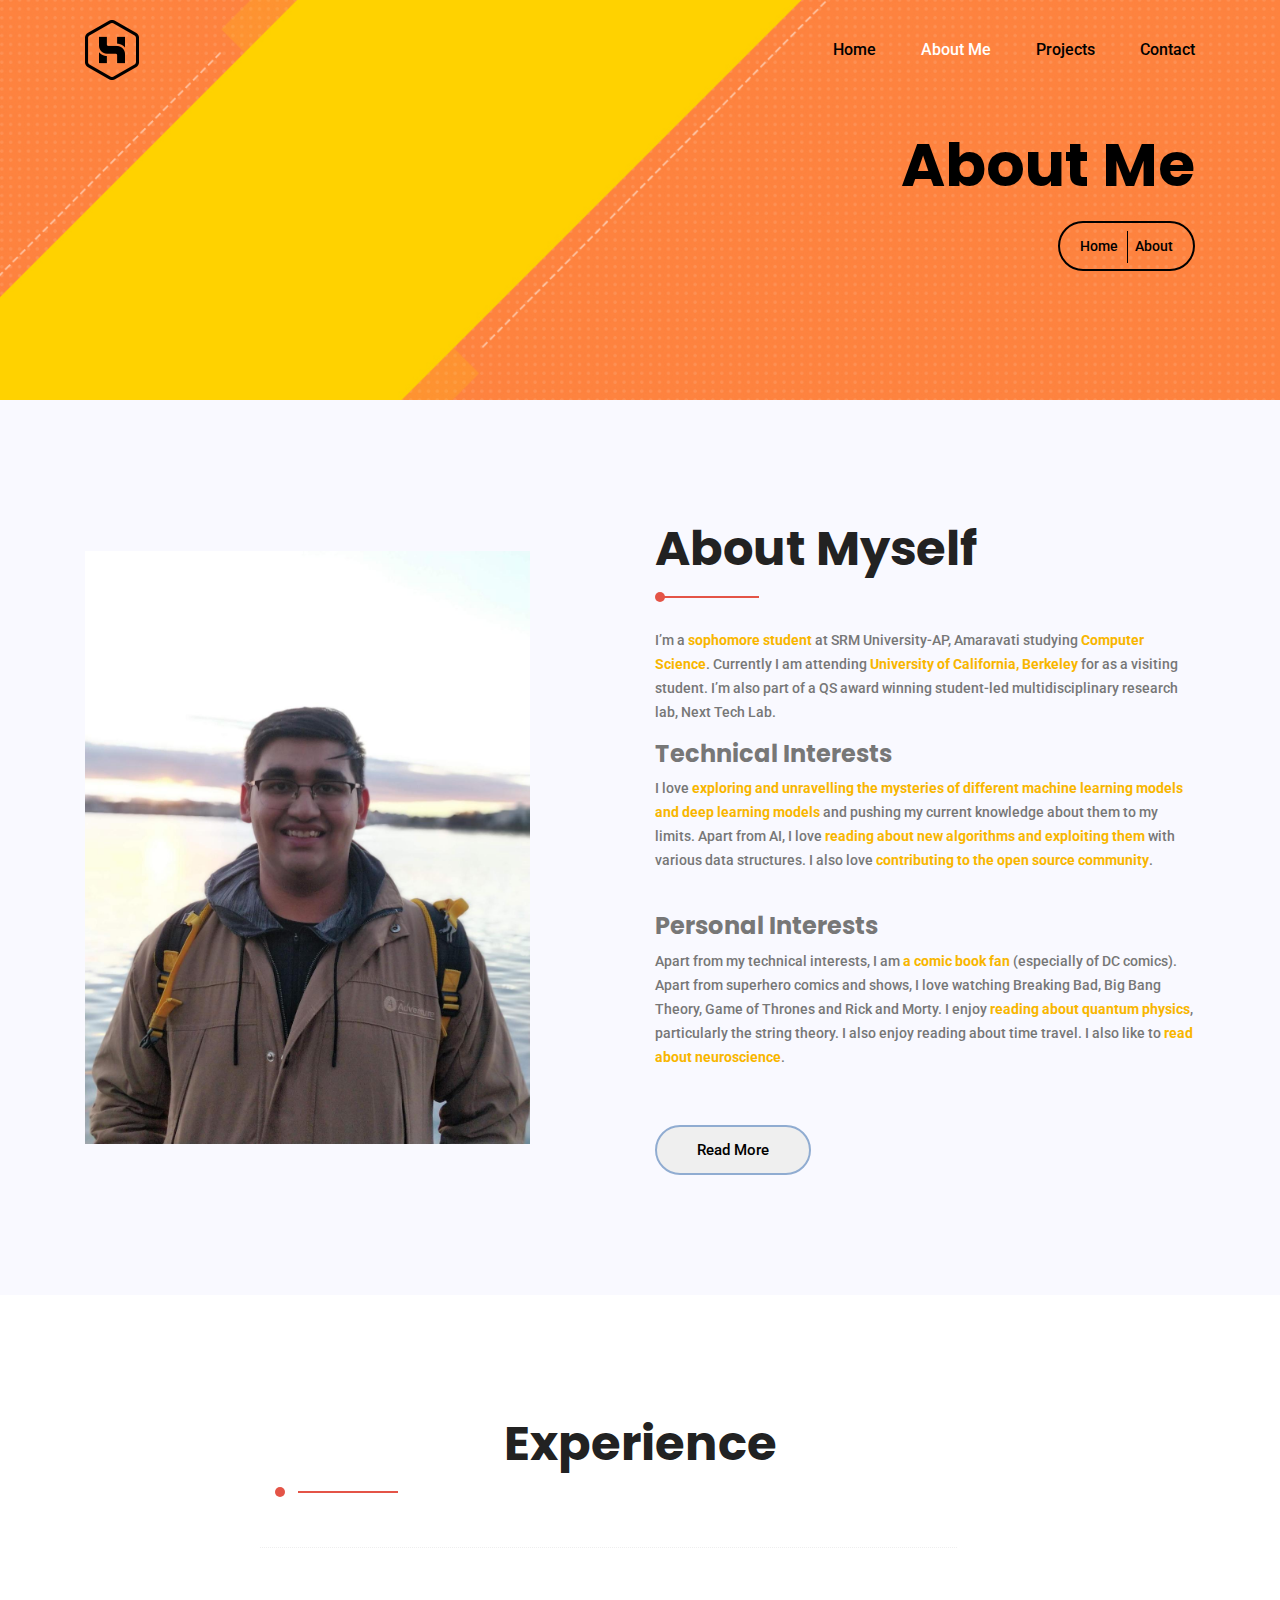
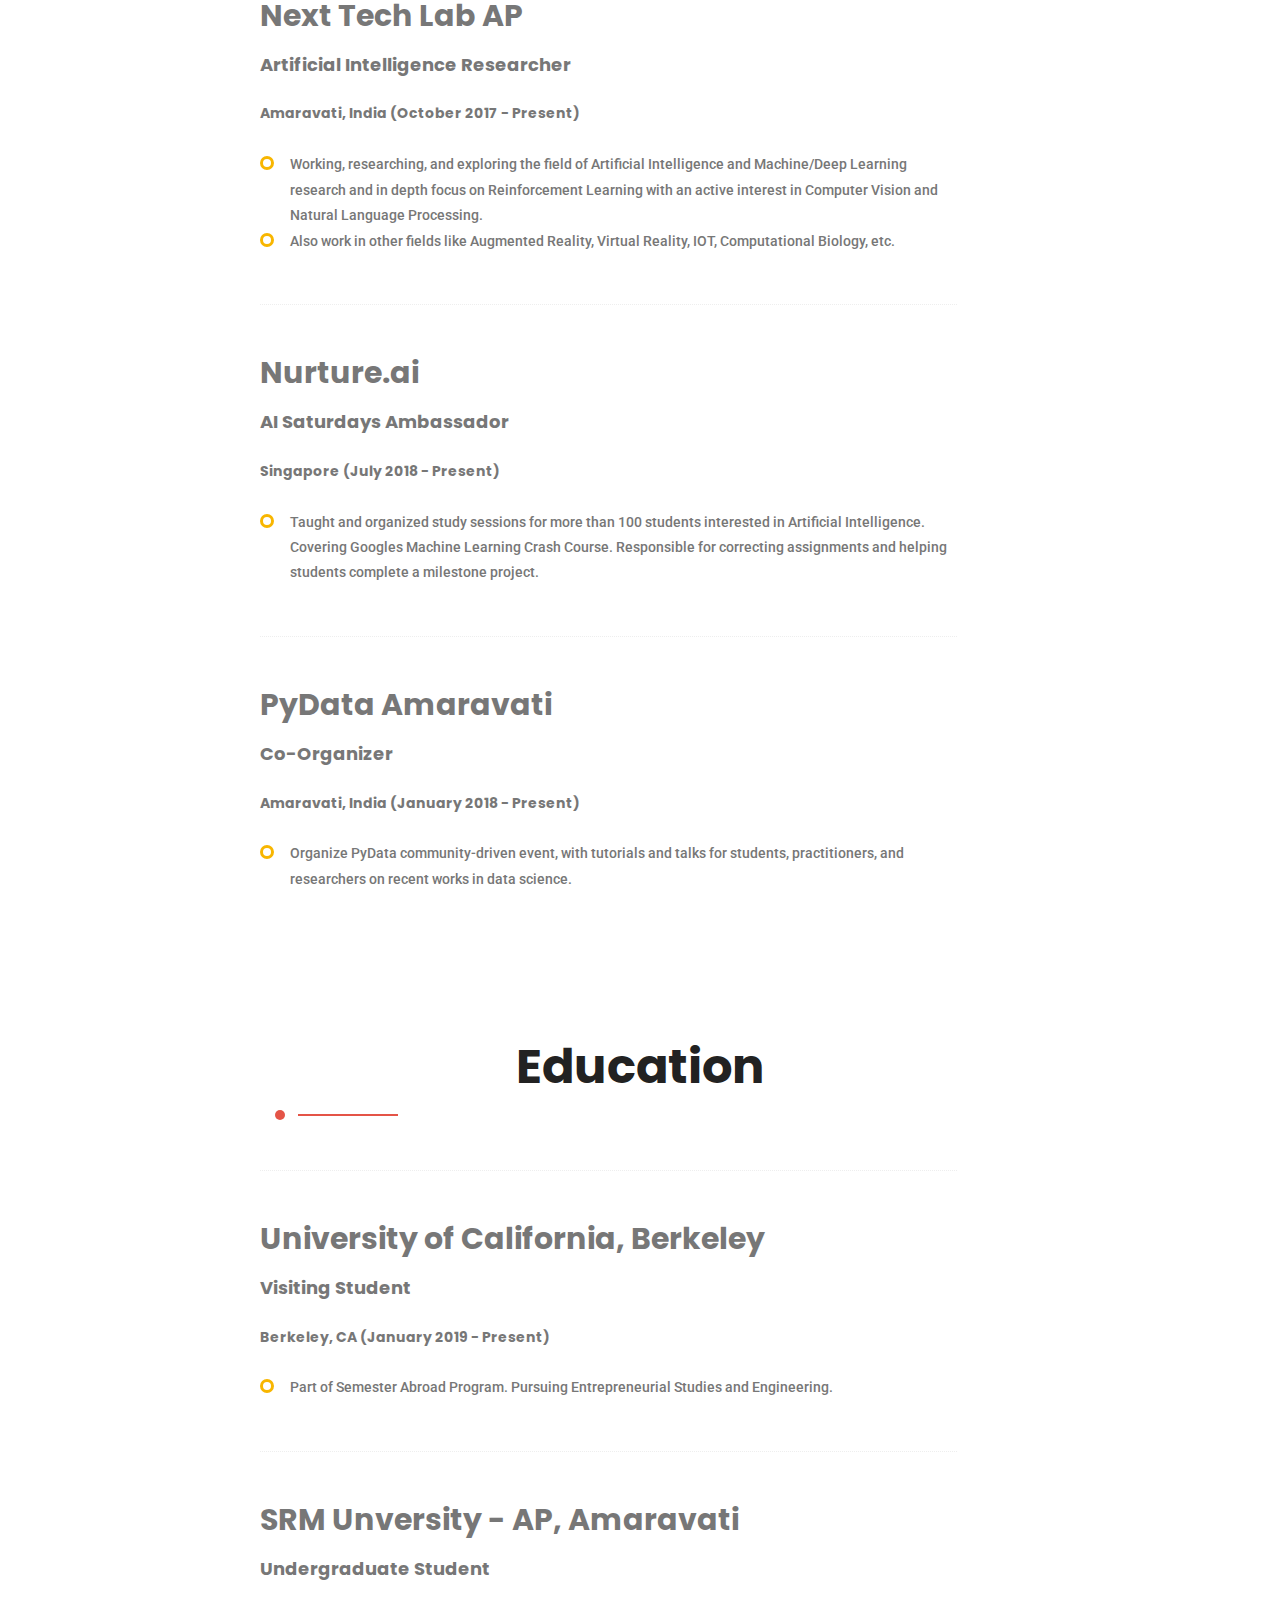
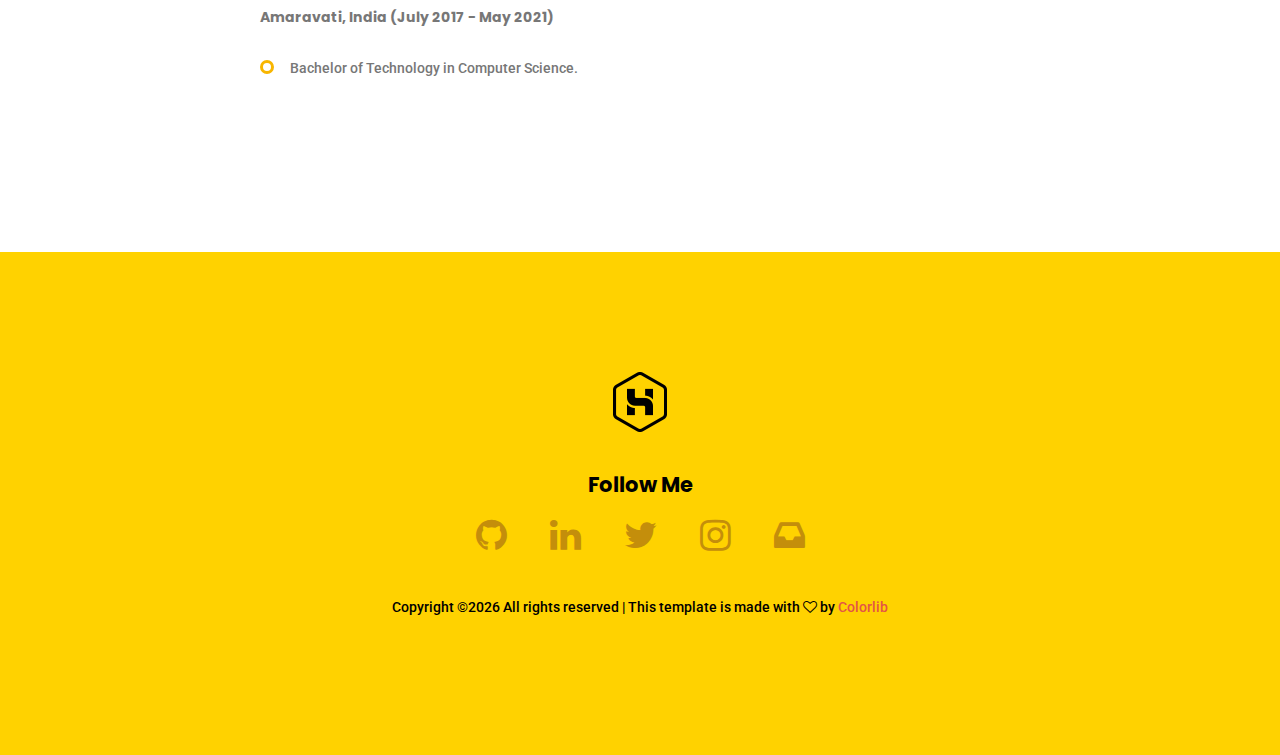
<file: about-us.html>
<!doctype html>
<html lang="en">

<head>
	<style>#more {display: none;}</style>
	<!-- Required meta tags -->
	<meta charset="utf-8">
	<meta name="viewport" content="width=device-width, initial-scale=1, shrink-to-fit=no">
	<link rel="icon" href="img/favicon.png" type="image/png">
	<title>About - Saurabh Ghanekar</title>
	<!-- Bootstrap CSS -->
	<link rel="stylesheet" href="css/bootstrap.css">
	<link rel="stylesheet" href="vendors/linericon/style.css">
	<link rel="stylesheet" href="css/font-awesome.min.css">
	<link rel="stylesheet" href="vendors/owl-carousel/owl.carousel.min.css">
	<link rel="stylesheet" href="vendors/lightbox/simpleLightbox.css">
	<link rel="stylesheet" href="vendors/nice-select/css/nice-select.css">
	<link rel="stylesheet" href="vendors/animate-css/animate.css">
	<!-- main css -->
	<link rel="stylesheet" href="css/style.css">
</head>

<body>

	<!--================Header Menu Area =================-->
	<header class="header_area">
		<div class="main_menu">
			<nav class="navbar navbar-expand-lg navbar-light">
				<div class="container">
					<!-- Brand and toggle get grouped for better mobile display -->
					<a class="navbar-brand" href="index.html"><img src="img/logo.png" alt=""></a>
					<button class="navbar-toggler" type="button" data-toggle="collapse" data-target="#navbarSupportedContent"
					 aria-controls="navbarSupportedContent" aria-expanded="false" aria-label="Toggle navigation">
						<span class="icon-bar"></span>
						<span class="icon-bar"></span>
						<span class="icon-bar"></span>
					</button>
					<!-- Collect the nav links, forms, and other content for toggling -->
					<div class="collapse navbar-collapse offset" id="navbarSupportedContent">
						<ul class="nav navbar-nav menu_nav justify-content-end">
								<li class="nav-item"><a class="nav-link" href="index.html">Home</a></li>
								<li class="nav-item active"><a class="nav-link" href="about-us.html">About Me</a></li>
								<li class="nav-item"><a class="nav-link" href="portfolio.html">Projects</a></li>
							<!--<li class="nav-item submenu dropdown">
								<a href="#" class="nav-link dropdown-toggle" data-toggle="dropdown" role="button" aria-haspopup="true"
								 aria-expanded="false">Pages</a>
								<ul class="dropdown-menu">
									<li class="nav-item"><a class="nav-link" href="elements.html">Elements</a>
								</ul>
							</li>
							<li class="nav-item submenu dropdown">
								<a href="#" class="nav-link dropdown-toggle" data-toggle="dropdown" role="button" aria-haspopup="true"
								 aria-expanded="false">Blog</a>
								<ul class="dropdown-menu">
									<li class="nav-item"><a class="nav-link" href="blog.html">Blog</a></li>
									<li class="nav-item"><a class="nav-link" href="single-blog.html">Blog Details</a></li>
								</ul>
							</li>-->
							<li class="nav-item"><a class="nav-link" href="contact.html">Contact</a></li>
						</ul>
					</div>
				</div>
			</nav>
		</div>
	</header>
	<!--================Header Menu Area =================-->

	<!--================ About Banner Area =================-->
	<section class="banner_area">
		<div class="banner_inner d-flex align-items-center">
			<div class="container">
				<div class="banner_content text-right">
					<h1>About Me</h1>
					<div class="page_link">
						<a href="index.html">Home</a>
						<a href="about-us.html">About</a>
					</div>
				</div>
			</div>
		</div>
	</section>
	<!--================End About Banner Area =================-->

	<!--================ Start About Area =================-->
	<section class="about-area section_gap gray-bg">
		<div class="container">
			<div class="row align-items-center justify-content-between">
				<div class="col-lg-5 about-left">
					<img class="img-fluid" src="img/about-img.jpg" alt="">
				</div>
				<div class="col-lg-6 col-md-12 about-right">
					<div class="main-title text-left">
						<h1>About Myself</h1>
					</div>
					<div class="mb-50 wow fadeIn" data-wow-duration=".8s">
						<p>
							I’m a <b>sophomore student</b> at SRM University-AP, Amaravati studying <b>Computer Science</b>. Currently I am attending <b>University of California, Berkeley</b> for as a visiting student. I’m also part of a QS award winning student-led multidisciplinary research lab, Next Tech Lab.
							<br><h3>Technical Interests</h3>
								<p>I love <b>exploring and unravelling the mysteries of different machine learning models and deep learning models </b> and pushing my current knowledge about them to my limits. Apart from AI, I love <b>reading about new algorithms and exploiting them</b> with various data structures. I also love <b>contributing to the open source community</b>. <br>
							<br><h3>Personal Interests</h3>
								<p>Apart from my technical interests, I am <b>a comic book fan</b> (especially of DC comics). Apart from superhero comics and shows, I love watching Breaking Bad, Big Bang Theory, Game of Thrones and Rick and Morty. I enjoy <b>reading about quantum physics</b>, particularly the string theory. I also enjoy reading about time travel. I also like to <b>read about neuroscience</b>.</p>
						<span id="more_info"></span><span id="more">
							<br><div class="section-top-border2">
							<h3>Summary of My Interests</h3>
							</div>
							<div class="section-top-border3">
								<div class="row">
									<div class="col-md-6">
										<h4 class="mb-20">Artificial Intelligence/Machine Learning</h4>
										<div class="single-defination">
											<p>My primary interest and research focus is in <b>Reinforcement Learning</b>, <b>Deep Learning</b>, <b>NLP</b> and <b>Computer Vision</b>. Also, I work on bayesian models and inference in generative models.
											</p>
										</div>
									</div>
									<div class="col-md-6">
										<h4 class="mb-20">Open Source Contributor and FOSS lover</h4>
										<div class="single-defination">
											<p>Most of the <b>tools</b> that I <b>use</b> are <b>open source and free</b>, and I believe that it is my <b>duty to give back to the open source community</b>. Hence, most of the projects that I do are open sourced.
											</p>
										</div>
									</div>
									<div class="col-md-6">
											<h4 class="mb-20">Algorithms and Mathematics</h4>
											<div class="single-defination">
											<p>As soul of any AI/ML programs is <b>Mathematics and Algorithms</b>, this makes them the <b>most fundamental thing</b> for me.
											</p>
										</div>
									</div>
									<div class="col-md-6">
											<h4 class="mb-20">Quantum Physics, Cosmology and Neuroscience</h4>
											<div class="single-defination">
											<p>Being the most studied but least known fields of science, <b>Quantum Physics, Cosmology and Neuroscience</b> are the type of fields that interests me.
											</p>
										</div>
									</div>
								</div>
							</div>
							
						</span></p>
					</div>
					<button onclick="myFunction()" id="myBtn" class="primary-btn">Read More</button>
					<script>
						function myFunction() {
						  var dots = document.getElementById("more_info");
						  var moreText = document.getElementById("more");
						  var btnText = document.getElementById("myBtn");
						
						  if (dots.style.display === "none") {
							dots.style.display = "inline";
							btnText.innerHTML = "Read more"; 
							moreText.style.display = "none";
						  } else {
							dots.style.display = "none";
							btnText.innerHTML = "Read less"; 
							moreText.style.display = "inline";
						  }
						}
					</script>
				</div>
			</div>
		</div>
	</section>
	<!--================ End About Area =================-->

	<!--================ Start Experience Area =================-->
	<section class="about-area section_gap">
		<div class="container">
			<div class="row align-items-center justify-content-center">
				<div class="col-lg-8 col-md-12 about-right">
					<div class="main-title text-center">
						<h1>Experience</h1>
					</div>
					<div class="mb-50 wow fadeIn" data-wow-duration=".8s">
						<br>
						<div class="section-top-border3">
							<div class="row">
								<div class="col-md-11 section-top-border2">
									<h2 class="mb-20">Next Tech Lab AP</h2>
									<h4 class="mb-30">Artificial Intelligence Researcher</h4>
									<h6 class="mb-30">Amaravati, India (October 2017 - Present)</h6>
									<div class="single-defination">
										<div class="">
											<ul class="unordered-list">
												<li>Working, researching, and exploring the field of Artificial Intelligence and Machine/Deep Learning research and in depth focus on Reinforcement Learning with an active interest in Computer Vision and Natural Language Processing.</li>
												<li>Also work in other fields like Augmented Reality, Virtual Reality, IOT, Computational Biology, etc.</li>
											</ul>
										</div>
									</div>
								</div>
								<div class="col-md-11 section-top-border2">
									<h2 class="mb-20">Nurture.ai</h2>
									<h4 class="mb-30">AI Saturdays Ambassador</h4>
									<h6 class="mb-30">Singapore (July 2018 - Present)</h6>
									<div class="single-defination">
										<div class="">
											<ul class="unordered-list">
												<li>Taught and organized study sessions for more than 100 students interested in Artificial Intelligence. Covering Googles Machine Learning Crash Course. Responsible for correcting assignments and helping students complete a milestone project.</li>
											</ul>
										</div>
									</div>
								</div>
								<div class="col-md-11 section-top-border2">
									<h2 class="mb-20">PyData Amaravati</h2>
									<h4 class="mb-30">Co-Organizer</h4>
									<h6 class="mb-30">Amaravati, India (January 2018 - Present)</h6>
									<div class="single-defination">
										<div class="">
											<ul class="unordered-list">
												<li>Organize PyData community-driven event, with tutorials and talks for students, practitioners, and researchers on recent works in data science.</li>
											</ul>
										</div>
									</div>
								</div>
							</div>
						</div>
					</div>
				</div>
			</div>
		</div>
	<!--================ End Expirence Area =================-->
	<br><br><br><br>
	<!--================ Start Education Area =================-->
		<div class="container">
			<div class="row align-items-center justify-content-center">
				<div class="col-lg-8 col-md-12 about-right">
					<div class="main-title text-center">
						<h1>Education</h1>
					</div>
					<div class="mb-50 wow fadeIn" data-wow-duration=".8s">
						<br>
						<div class="section-top-border3">
							<div class="row">
								<div class="col-md-11 section-top-border2">
									<h2 class="mb-20">University of California, Berkeley</h2>
									<h4 class="mb-30">Visiting Student</h4>
									<h6 class="mb-30">Berkeley, CA (January 2019 - Present)</h6>
									<div class="single-defination">
										<div class="">
											<ul class="unordered-list">
												<li>Part of Semester Abroad Program. Pursuing Entrepreneurial Studies and Engineering.</li>
											</ul>
										</div>
									</div>
								</div>
								<div class="col-md-11 section-top-border2">
									<h2 class="mb-20">SRM Unversity - AP, Amaravati</h2>
									<h4 class="mb-30">Undergraduate Student</h4>
									<h6 class="mb-30">Amaravati, India (July 2017 - May 2021)</h6>
									<div class="single-defination">
										<div class="">
											<ul class="unordered-list">
												<li>Bachelor of Technology in Computer Science.</li>
											</ul>
										</div>
									</div>
								</div>
							</div>
						</div>
					</div>
				</div>
			</div>
		</div>
	</section>
	<!--================ End Education Area =================-->
	
	<!--
	================ Start Testimonial Area =================
	<div class="section_gap testimonial_area">
		<div class="container">
			<div class="row justify-content-center">
				<div class="col-lg-7 text-left">
					<div class="active_testimonial owl-carousel" data-slider-id="1">
						====== single testimonial ======
						<div class="single_testimonial">
							<div class="testimonial_head">
								<img src="img/quote.png" alt="">
								<h4>Fanny Spencer</h4>
								<div class="review">
									<i class="fa fa-star"></i>
									<i class="fa fa-star"></i>
									<i class="fa fa-star"></i>
									<i class="fa fa-star"></i>
									<i class="fa fa-star"></i>
								</div>
							</div>
							<div class="testimonial_content">
								<p>As conscious traveling Paup ers we must always be oncerned about our dear Mother Earth. If you think about
									it, you travel across her face</p>
							</div>
						</div>

						<div class="single_testimonial">
							<div class="testimonial_head">
								<img src="img/quote.png" alt="">
								<h4>Fanny Spencer</h4>
								<div class="review">
									<i class="fa fa-star"></i>
									<i class="fa fa-star"></i>
									<i class="fa fa-star"></i>
									<i class="fa fa-star"></i>
									<i class="fa fa-star"></i>
								</div>
							</div>
							<div class="testimonial_content">
								<p>As conscious traveling Paup ers we must always be oncerned about our dear Mother Earth. If you think about
									it, you travel across her face</p>
							</div>
						</div>

						<div class="single_testimonial">
							<div class="testimonial_head">
								<img src="img/quote.png" alt="">
								<h4>Fanny Spencer</h4>
								<div class="review">
									<i class="fa fa-star"></i>
									<i class="fa fa-star"></i>
									<i class="fa fa-star"></i>
									<i class="fa fa-star"></i>
									<i class="fa fa-star"></i>
								</div>
							</div>
							<div class="testimonial_content">
								<p>As conscious traveling Paup ers we must always be oncerned about our dear Mother Earth. If you think about
									it, you travel across her face</p>
							</div>
						</div>

						<div class="single_testimonial">
							<div class="testimonial_head">
								<img src="img/quote.png" alt="">
								<h4>Fanny Spencer</h4>
								<div class="review">
									<i class="fa fa-star"></i>
									<i class="fa fa-star"></i>
									<i class="fa fa-star"></i>
									<i class="fa fa-star"></i>
									<i class="fa fa-star"></i>
								</div>
							</div>
							<div class="testimonial_content">
								<p>As conscious traveling Paup ers we must always be oncerned about our dear Mother Earth. If you think about
									it, you travel across her face</p>
							</div>
						</div>
					</div>
				</div>
				<div class="col-lg-4 offset-lg-1">
					<div class="testimonial_logos">
						<div class="top_logos">
							<img src="img/brands/logo1.png" alt="">
							<img src="img/brands/logo2.png" alt="">
						</div>
						<div class="mid_logo">
							<img src="img/brands/logo3.png" alt="">
						</div>
						<div class="bottom_logos jus">
							<img src="img/brands/logo4.png" alt="">
							<img src="img/brands/logo5.png" alt="">
						</div>
					</div>
				</div>
			</div>
		</div>
	</div>
	================ End Testimonial Area =================
-->

	<!--================ Start Footer Area =================-->
	<footer class="footer_area section_gap">
		<div class="container">
			<div class="row footer_inner justify-content-center">
				<div class="col-lg-6 text-center">
					<aside class="f_widget social_widget">
						<div class="f_logo">
							<img src="img/logo.png" alt="">
						</div>
						<div class="f_title">
							<h4>Follow Me</h4>
						</div>
						<ul class="list">
							<li><a href="https://github.com/Dexter2389"><i class="fa fa-github"></i></a></li>
							<li><a href="https://www.linkedin.com/in/saurabh-ghanekar-211319148/"><i class="fa fa-linkedin"></i></a></li>
							<li><a href="https://twitter.com/Saurabh98G"><i class="fa fa-twitter"></i></a></li>
							<li><a href="https://www.instagram.com/dexter_2389/"><i class="fa fa-instagram"></i></a></li>
							<li><a href="mailto:ghanekarsaurabh8@gmail.com"><i class="fa fa-inbox"></i></a></li>
						</ul>
					</aside>
					<div class="copyright">
						<p><!-- Link back to Colorlib can't be removed. Template is licensed under CC BY 3.0. -->
Copyright &copy;<script>document.write(new Date().getFullYear());</script> All rights reserved | This template is made with <i class="fa fa-heart-o" aria-hidden="true"></i> by <a href="https://colorlib.com" target="_blank">Colorlib</a>
<!-- Link back to Colorlib can't be removed. Template is licensed under CC BY 3.0. --></p>
					</div>
				</div>
			</div>
		</div>
	</footer>
	<!--================End Footer Area =================-->




	<!-- Optional JavaScript -->
	<!-- jQuery first, then Popper.js, then Bootstrap JS -->
	<script src="js/jquery-3.2.1.min.js"></script>
	<script src="js/popper.js"></script>
	<script src="js/bootstrap.min.js"></script>
	<script src="js/stellar.js"></script>
	<script src="vendors/lightbox/simpleLightbox.min.js"></script>
	<script src="vendors/nice-select/js/jquery.nice-select.min.js"></script>
	<script src="vendors/isotope/imagesloaded.pkgd.min.js"></script>
	<script src="vendors/isotope/isotope-min.js"></script>
	<script src="vendors/owl-carousel/owl.carousel.min.js"></script>
	<script src="js/jquery.ajaxchimp.min.js"></script>
	<script src="js/mail-script.js"></script>
	<script src="js/theme.js"></script>
</body>

</html>
</file>
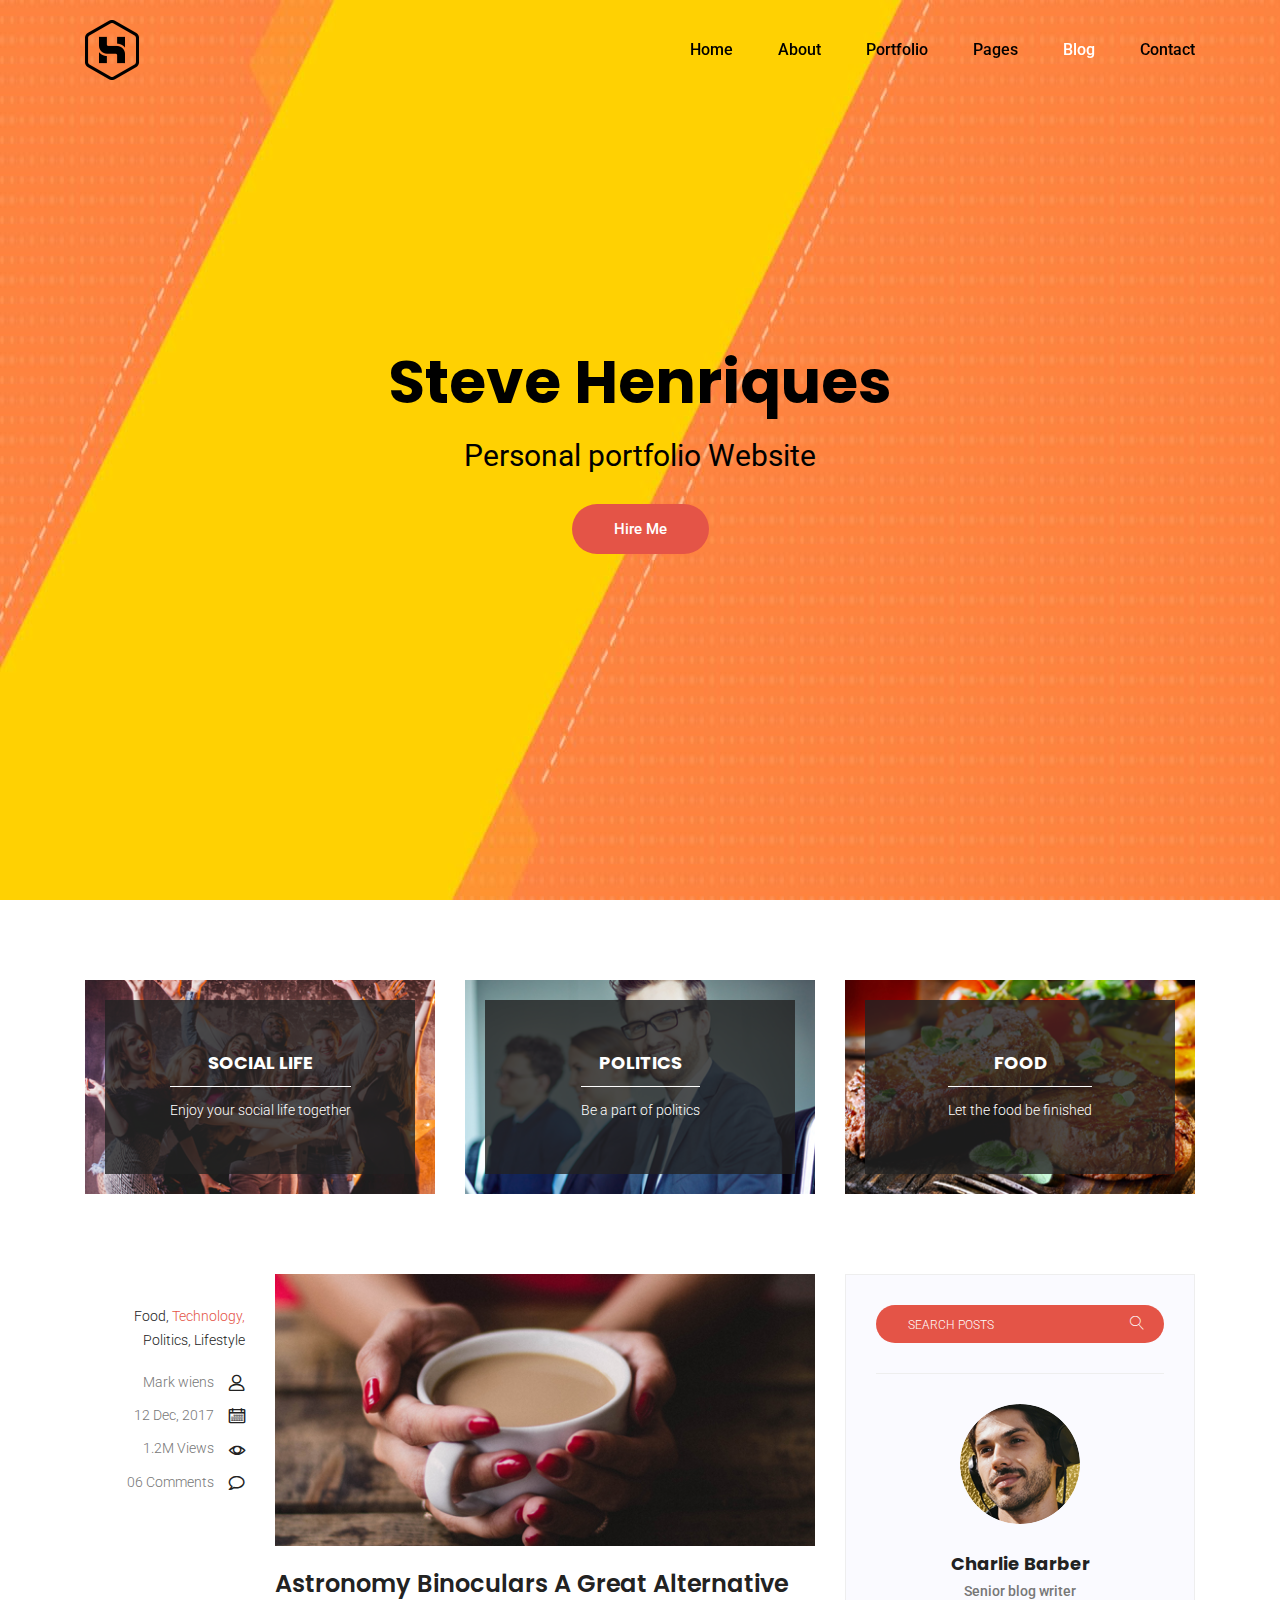
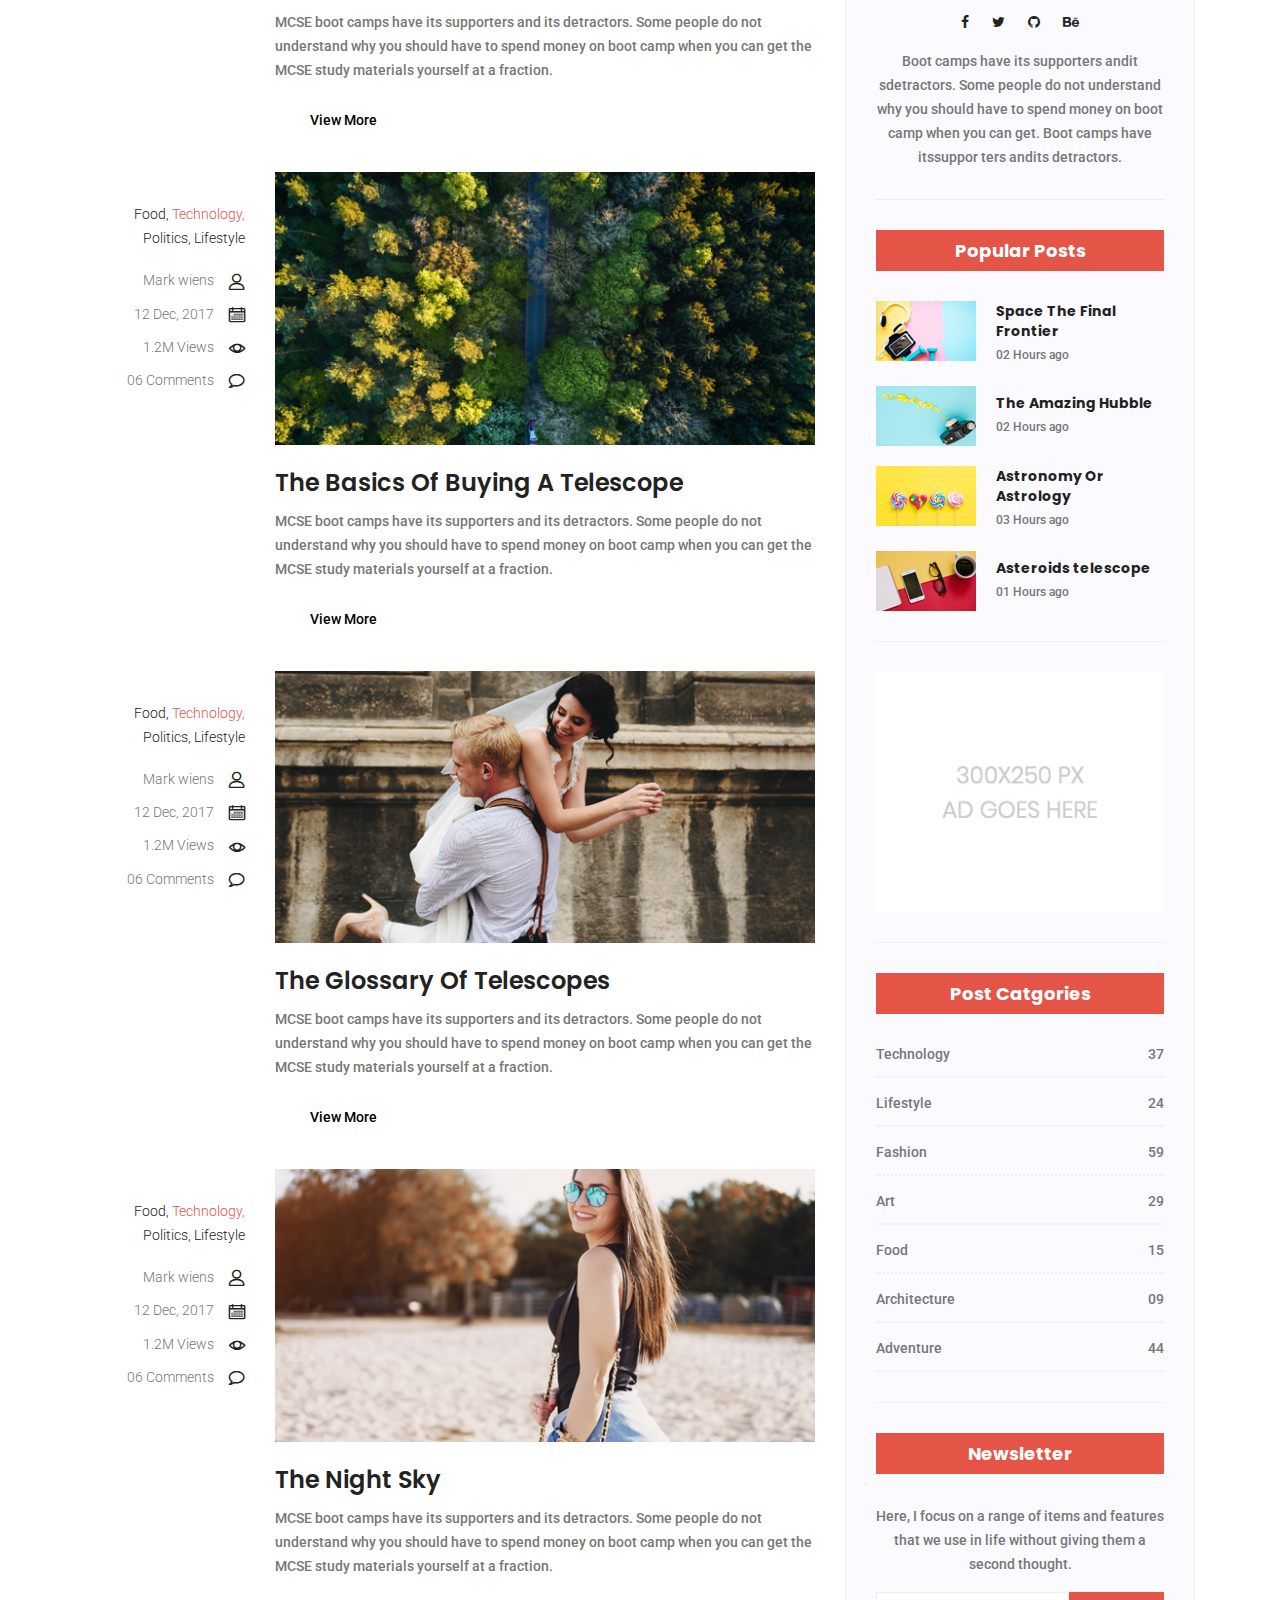
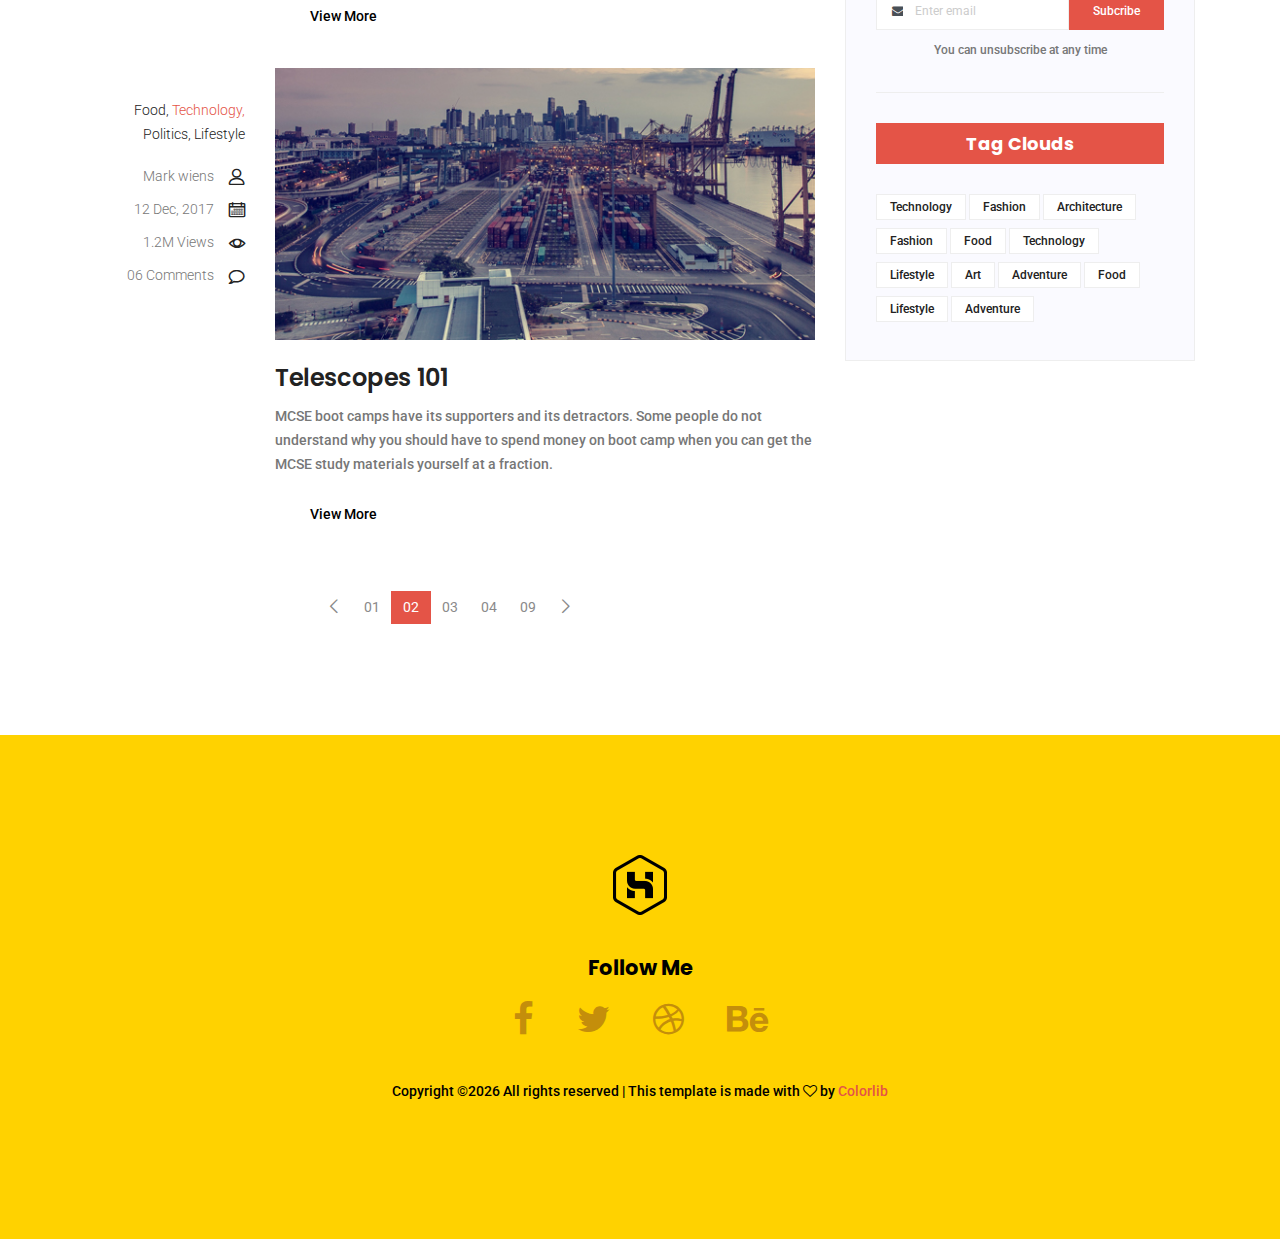
<file: blog.html>
<!doctype html>
<html lang="en">

<head>
    <!-- Required meta tags -->
    <meta charset="utf-8">
    <meta name="viewport" content="width=device-width, initial-scale=1, shrink-to-fit=no">
    <link rel="icon" href="img/favicon.png" type="image/png">
    <title>Steve Portfolio</title>
    <!-- Bootstrap CSS -->
    <link rel="stylesheet" href="css/bootstrap.css">
    <link rel="stylesheet" href="vendors/linericon/style.css">
    <link rel="stylesheet" href="css/font-awesome.min.css">
    <link rel="stylesheet" href="vendors/owl-carousel/owl.carousel.min.css">
    <link rel="stylesheet" href="vendors/lightbox/simpleLightbox.css">
    <link rel="stylesheet" href="vendors/nice-select/css/nice-select.css">
    <link rel="stylesheet" href="vendors/animate-css/animate.css">
    <!-- main css -->
    <link rel="stylesheet" href="css/style.css">
</head>

<body>

    <!--================Header Menu Area =================-->
    <header class="header_area">
        <div class="main_menu">
            <nav class="navbar navbar-expand-lg navbar-light">
                <div class="container">
                    <!-- Brand and toggle get grouped for better mobile display -->
                    <a class="navbar-brand" href="index.html"><img src="img/logo.png" alt=""></a>
                    <button class="navbar-toggler" type="button" data-toggle="collapse" data-target="#navbarSupportedContent"
                        aria-controls="navbarSupportedContent" aria-expanded="false" aria-label="Toggle navigation">
                        <span class="icon-bar"></span>
                        <span class="icon-bar"></span>
                        <span class="icon-bar"></span>
                    </button>
                    <!-- Collect the nav links, forms, and other content for toggling -->
                    <div class="collapse navbar-collapse offset" id="navbarSupportedContent">
                        <ul class="nav navbar-nav menu_nav justify-content-end">
                            <li class="nav-item"><a class="nav-link" href="index.html">Home</a></li>
                            <li class="nav-item"><a class="nav-link" href="about-us.html">About</a></li>
                            <li class="nav-item submenu dropdown">
                                <a class="nav-link" href="#">Portfolio</a>
                                <ul class="dropdown-menu">
                                    <li class="nav-item"><a class="nav-link" href="portfolio.html">Portfolio</a></li>
                                    <li class="nav-item"><a class="nav-link" href="portfolio-details.html">Portrfolio
                                            Details</a>
                                </ul>
                            </li>
                            <li class="nav-item submenu dropdown">
                                <a href="#" class="nav-link dropdown-toggle" data-toggle="dropdown" role="button"
                                    aria-haspopup="true" aria-expanded="false">Pages</a>
                                <ul class="dropdown-menu">
                                    <li class="nav-item"><a class="nav-link" href="elements.html">Elements</a>
                                </ul>
                            </li>
                            <li class="nav-item submenu dropdown active">
                                <a href="#" class="nav-link dropdown-toggle" data-toggle="dropdown" role="button"
                                    aria-haspopup="true" aria-expanded="false">Blog</a>
                                <ul class="dropdown-menu">
                                    <li class="nav-item"><a class="nav-link" href="blog.html">Blog</a></li>
                                    <li class="nav-item"><a class="nav-link" href="single-blog.html">Blog Details</a></li>
                                </ul>
                            </li>
                            <li class="nav-item"><a class="nav-link" href="contact.html">Contact</a></li>
                        </ul>
                    </div>
                </div>
            </nav>
        </div>
    </header>
    <!--================Header Menu Area =================-->

    <!--================Home Banner Area =================-->
    <section class="banner-area owl-carousel" id="home">
        <div class="single_slide_banner slide_bg1">
            <div class="container">
                <div class="row fullscreen d-flex align-items-center">
                    <div class="banner-content col-lg-12 justify-content-center">
                        <h1>Steve Henriques</h1>
                        <h3>Personal portfolio Website</h3>
                        <a href="#" class="primary-btn">Hire Me</a>
                    </div>
                </div>
            </div>
        </div>
        <div class="single_slide_banner slide_bg2">
            <div class="container">
                <div class="row fullscreen d-flex align-items-center">
                    <div class="banner-content col-lg-12 justify-content-center">
                        <h1>Steve Henriques</h1>
                        <h3>Personal portfolio Website</h3>
                        <a href="#" class="primary-btn">Hire Me</a>
                    </div>
                </div>
            </div>
        </div>
        <div class="single_slide_banner slide_bg3">
            <div class="container">
                <div class="row fullscreen justify-content-endd-flex align-items-center">
                    <div class="banner-content col-lg-12 justify-content-center">
                        <h1>Steve Henriques</h1>
                        <h3>Personal portfolio Website</h3>
                        <a href="#" class="primary-btn">Hire Me</a>
                    </div>
                </div>
            </div>
        </div>
    </section>
    <!--================End Home Banner Area =================-->

    <!--================Blog Categorie Area =================-->
    <section class="blog_categorie_area">
        <div class="container">
            <div class="row">
                <div class="col-lg-4">
                    <div class="categories_post">
                        <img src="img/blog/cat-post/cat-post-3.jpg" alt="post">
                        <div class="categories_details">
                            <div class="categories_text">
                                <a href="single-blog.html">
                                    <h5>Social Life</h5>
                                </a>
                                <div class="border_line"></div>
                                <p>Enjoy your social life together</p>
                            </div>
                        </div>
                    </div>
                </div>
                <div class="col-lg-4">
                    <div class="categories_post">
                        <img src="img/blog/cat-post/cat-post-2.jpg" alt="post">
                        <div class="categories_details">
                            <div class="categories_text">
                                <a href="single-blog.html">
                                    <h5>Politics</h5>
                                </a>
                                <div class="border_line"></div>
                                <p>Be a part of politics</p>
                            </div>
                        </div>
                    </div>
                </div>
                <div class="col-lg-4">
                    <div class="categories_post">
                        <img src="img/blog/cat-post/cat-post-1.jpg" alt="post">
                        <div class="categories_details">
                            <div class="categories_text">
                                <a href="single-blog.html">
                                    <h5>Food</h5>
                                </a>
                                <div class="border_line"></div>
                                <p>Let the food be finished</p>
                            </div>
                        </div>
                    </div>
                </div>
            </div>
        </div>
    </section>
    <!--================Blog Categorie Area =================-->

    <!--================Blog Area =================-->
    <section class="blog_area">
        <div class="container">
            <div class="row">
                <div class="col-lg-8">
                    <div class="blog_left_sidebar">
                        <article class="row blog_item">
                            <div class="col-md-3">
                                <div class="blog_info text-right">
                                    <div class="post_tag">
                                        <a href="#">Food,</a>
                                        <a class="active" href="#">Technology,</a>
                                        <a href="#">Politics,</a>
                                        <a href="#">Lifestyle</a>
                                    </div>
                                    <ul class="blog_meta list">
                                        <li><a href="#">Mark wiens<i class="lnr lnr-user"></i></a></li>
                                        <li><a href="#">12 Dec, 2017<i class="lnr lnr-calendar-full"></i></a></li>
                                        <li><a href="#">1.2M Views<i class="lnr lnr-eye"></i></a></li>
                                        <li><a href="#">06 Comments<i class="lnr lnr-bubble"></i></a></li>
                                    </ul>
                                </div>
                            </div>
                            <div class="col-md-9">
                                <div class="blog_post">
                                    <img src="img/blog/main-blog/m-blog-1.jpg" alt="">
                                    <div class="blog_details">
                                        <a href="single-blog.html">
                                            <h2>Astronomy Binoculars A Great Alternative</h2>
                                        </a>
                                        <p>MCSE boot camps have its supporters and its detractors. Some people do not
                                            understand why you should have to spend money on boot camp when you can get
                                            the MCSE study materials yourself at a fraction.</p>
                                        <a href="single-blog.html" class="primary_btn">View More</a>
                                    </div>
                                </div>
                            </div>
                        </article>
                        <article class="row blog_item">
                            <div class="col-md-3">
                                <div class="blog_info text-right">
                                    <div class="post_tag">
                                        <a href="#">Food,</a>
                                        <a class="active" href="#">Technology,</a>
                                        <a href="#">Politics,</a>
                                        <a href="#">Lifestyle</a>
                                    </div>
                                    <ul class="blog_meta list">
                                        <li><a href="#">Mark wiens<i class="lnr lnr-user"></i></a></li>
                                        <li><a href="#">12 Dec, 2017<i class="lnr lnr-calendar-full"></i></a></li>
                                        <li><a href="#">1.2M Views<i class="lnr lnr-eye"></i></a></li>
                                        <li><a href="#">06 Comments<i class="lnr lnr-bubble"></i></a></li>
                                    </ul>
                                </div>
                            </div>
                            <div class="col-md-9">
                                <div class="blog_post">
                                    <img src="img/blog/main-blog/m-blog-2.jpg" alt="">
                                    <div class="blog_details">
                                        <a href="single-blog.html">
                                            <h2>The Basics Of Buying A Telescope</h2>
                                        </a>
                                        <p>MCSE boot camps have its supporters and its detractors. Some people do not
                                            understand why you should have to spend money on boot camp when you can get
                                            the MCSE study materials yourself at a fraction.</p>
                                        <a href="single-blog.html" class="primary_btn">View More</a>
                                    </div>
                                </div>
                            </div>
                        </article>
                        <article class="row blog_item">
                            <div class="col-md-3">
                                <div class="blog_info text-right">
                                    <div class="post_tag">
                                        <a href="#">Food,</a>
                                        <a class="active" href="#">Technology,</a>
                                        <a href="#">Politics,</a>
                                        <a href="#">Lifestyle</a>
                                    </div>
                                    <ul class="blog_meta list">
                                        <li><a href="#">Mark wiens<i class="lnr lnr-user"></i></a></li>
                                        <li><a href="#">12 Dec, 2017<i class="lnr lnr-calendar-full"></i></a></li>
                                        <li><a href="#">1.2M Views<i class="lnr lnr-eye"></i></a></li>
                                        <li><a href="#">06 Comments<i class="lnr lnr-bubble"></i></a></li>
                                    </ul>
                                </div>
                            </div>
                            <div class="col-md-9">
                                <div class="blog_post">
                                    <img src="img/blog/main-blog/m-blog-3.jpg" alt="">
                                    <div class="blog_details">
                                        <a href="single-blog.html">
                                            <h2>The Glossary Of Telescopes</h2>
                                        </a>
                                        <p>MCSE boot camps have its supporters and its detractors. Some people do not
                                            understand why you should have to spend money on boot camp when you can get
                                            the MCSE study materials yourself at a fraction.</p>
                                        <a href="single-blog.html" class="primary_btn">View More</a>
                                    </div>
                                </div>
                            </div>
                        </article>
                        <article class="row blog_item">
                            <div class="col-md-3">
                                <div class="blog_info text-right">
                                    <div class="post_tag">
                                        <a href="#">Food,</a>
                                        <a class="active" href="#">Technology,</a>
                                        <a href="#">Politics,</a>
                                        <a href="#">Lifestyle</a>
                                    </div>
                                    <ul class="blog_meta list">
                                        <li><a href="#">Mark wiens<i class="lnr lnr-user"></i></a></li>
                                        <li><a href="#">12 Dec, 2017<i class="lnr lnr-calendar-full"></i></a></li>
                                        <li><a href="#">1.2M Views<i class="lnr lnr-eye"></i></a></li>
                                        <li><a href="#">06 Comments<i class="lnr lnr-bubble"></i></a></li>
                                    </ul>
                                </div>
                            </div>
                            <div class="col-md-9">
                                <div class="blog_post">
                                    <img src="img/blog/main-blog/m-blog-4.jpg" alt="">
                                    <div class="blog_details">
                                        <a href="single-blog.html">
                                            <h2>The Night Sky</h2>
                                        </a>
                                        <p>MCSE boot camps have its supporters and its detractors. Some people do not
                                            understand why you should have to spend money on boot camp when you can get
                                            the MCSE study materials yourself at a fraction.</p>
                                        <a href="single-blog.html" class="primary_btn">View More</a>
                                    </div>
                                </div>
                            </div>
                        </article>
                        <article class="row blog_item">
                            <div class="col-md-3">
                                <div class="blog_info text-right">
                                    <div class="post_tag">
                                        <a href="#">Food,</a>
                                        <a class="active" href="#">Technology,</a>
                                        <a href="#">Politics,</a>
                                        <a href="#">Lifestyle</a>
                                    </div>
                                    <ul class="blog_meta list">
                                        <li><a href="#">Mark wiens<i class="lnr lnr-user"></i></a></li>
                                        <li><a href="#">12 Dec, 2017<i class="lnr lnr-calendar-full"></i></a></li>
                                        <li><a href="#">1.2M Views<i class="lnr lnr-eye"></i></a></li>
                                        <li><a href="#">06 Comments<i class="lnr lnr-bubble"></i></a></li>
                                    </ul>
                                </div>
                            </div>
                            <div class="col-md-9">
                                <div class="blog_post">
                                    <img src="img/blog/main-blog/m-blog-5.jpg" alt="">
                                    <div class="blog_details">
                                        <a href="single-blog.html">
                                            <h2>Telescopes 101</h2>
                                        </a>
                                        <p>MCSE boot camps have its supporters and its detractors. Some people do not
                                            understand why you should have to spend money on boot camp when you can get
                                            the MCSE study materials yourself at a fraction.</p>
                                        <a href="single-blog.html" class="primary_btn">View More</a>
                                    </div>
                                </div>
                            </div>
                        </article>
                        <nav class="blog-pagination justify-content-center d-flex">
                            <ul class="pagination">
                                <li class="page-item">
                                    <a href="#" class="page-link" aria-label="Previous">
                                        <span aria-hidden="true">
                                            <span class="lnr lnr-chevron-left"></span>
                                        </span>
                                    </a>
                                </li>
                                <li class="page-item"><a href="#" class="page-link">01</a></li>
                                <li class="page-item active"><a href="#" class="page-link">02</a></li>
                                <li class="page-item"><a href="#" class="page-link">03</a></li>
                                <li class="page-item"><a href="#" class="page-link">04</a></li>
                                <li class="page-item"><a href="#" class="page-link">09</a></li>
                                <li class="page-item">
                                    <a href="#" class="page-link" aria-label="Next">
                                        <span aria-hidden="true">
                                            <span class="lnr lnr-chevron-right"></span>
                                        </span>
                                    </a>
                                </li>
                            </ul>
                        </nav>
                    </div>
                </div>
                <div class="col-lg-4">
                    <div class="blog_right_sidebar">
                        <aside class="single_sidebar_widget search_widget">
                            <div class="input-group">
                                <input type="text" class="form-control" placeholder="Search Posts">
                                <span class="input-group-btn">
                                    <button class="btn btn-default" type="button"><i class="lnr lnr-magnifier"></i></button>
                                </span>
                            </div><!-- /input-group -->
                            <div class="br"></div>
                        </aside>
                        <aside class="single_sidebar_widget author_widget">
                            <img class="author_img rounded-circle" src="img/blog/author.png" alt="">
                            <h4>Charlie Barber</h4>
                            <p>Senior blog writer</p>
                            <div class="social_icon">
                                <a href="#"><i class="fa fa-facebook"></i></a>
                                <a href="#"><i class="fa fa-twitter"></i></a>
                                <a href="#"><i class="fa fa-github"></i></a>
                                <a href="#"><i class="fa fa-behance"></i></a>
                            </div>
                            <p>Boot camps have its supporters andit sdetractors. Some people do not understand why you
                                should have to spend money on boot camp when you can get. Boot camps have itssuppor
                                ters andits detractors.</p>
                            <div class="br"></div>
                        </aside>
                        <aside class="single_sidebar_widget popular_post_widget">
                            <h3 class="widget_title">Popular Posts</h3>
                            <div class="media post_item">
                                <img src="img/blog/popular-post/post1.jpg" alt="post">
                                <div class="media-body">
                                    <a href="single-blog.html">
                                        <h3>Space The Final Frontier</h3>
                                    </a>
                                    <p>02 Hours ago</p>
                                </div>
                            </div>
                            <div class="media post_item">
                                <img src="img/blog/popular-post/post2.jpg" alt="post">
                                <div class="media-body">
                                    <a href="single-blog.html">
                                        <h3>The Amazing Hubble</h3>
                                    </a>
                                    <p>02 Hours ago</p>
                                </div>
                            </div>
                            <div class="media post_item">
                                <img src="img/blog/popular-post/post3.jpg" alt="post">
                                <div class="media-body">
                                    <a href="single-blog.html">
                                        <h3>Astronomy Or Astrology</h3>
                                    </a>
                                    <p>03 Hours ago</p>
                                </div>
                            </div>
                            <div class="media post_item">
                                <img src="img/blog/popular-post/post4.jpg" alt="post">
                                <div class="media-body">
                                    <a href="single-blog.html">
                                        <h3>Asteroids telescope</h3>
                                    </a>
                                    <p>01 Hours ago</p>
                                </div>
                            </div>
                            <div class="br"></div>
                        </aside>
                        <aside class="single_sidebar_widget ads_widget">
                            <a href="#"><img class="img-fluid" src="img/blog/add.jpg" alt=""></a>
                            <div class="br"></div>
                        </aside>
                        <aside class="single_sidebar_widget post_category_widget">
                            <h4 class="widget_title">Post Catgories</h4>
                            <ul class="list cat-list">
                                <li>
                                    <a href="#" class="d-flex justify-content-between">
                                        <p>Technology</p>
                                        <p>37</p>
                                    </a>
                                </li>
                                <li>
                                    <a href="#" class="d-flex justify-content-between">
                                        <p>Lifestyle</p>
                                        <p>24</p>
                                    </a>
                                </li>
                                <li>
                                    <a href="#" class="d-flex justify-content-between">
                                        <p>Fashion</p>
                                        <p>59</p>
                                    </a>
                                </li>
                                <li>
                                    <a href="#" class="d-flex justify-content-between">
                                        <p>Art</p>
                                        <p>29</p>
                                    </a>
                                </li>
                                <li>
                                    <a href="#" class="d-flex justify-content-between">
                                        <p>Food</p>
                                        <p>15</p>
                                    </a>
                                </li>
                                <li>
                                    <a href="#" class="d-flex justify-content-between">
                                        <p>Architecture</p>
                                        <p>09</p>
                                    </a>
                                </li>
                                <li>
                                    <a href="#" class="d-flex justify-content-between">
                                        <p>Adventure</p>
                                        <p>44</p>
                                    </a>
                                </li>
                            </ul>
                            <div class="br"></div>
                        </aside>
                        <aside class="single-sidebar-widget newsletter_widget">
                            <h4 class="widget_title">Newsletter</h4>
                            <p>
                                Here, I focus on a range of items and features that we use in life without
                                giving them a second thought.
                            </p>
                            <div class="form-group d-flex flex-row">
                                <div class="input-group">
                                    <div class="input-group-prepend">
                                        <div class="input-group-text"><i class="fa fa-envelope" aria-hidden="true"></i></div>
                                    </div>
                                    <input type="text" class="form-control" id="inlineFormInputGroup" placeholder="Enter email"
                                        onfocus="this.placeholder = ''" onblur="this.placeholder = 'Enter email'">
                                </div>
                                <a href="#" class="bbtns">Subcribe</a>
                            </div>
                            <p class="text-bottom">You can unsubscribe at any time</p>
                            <div class="br"></div>
                        </aside>
                        <aside class="single-sidebar-widget tag_cloud_widget">
                            <h4 class="widget_title">Tag Clouds</h4>
                            <ul class="list">
                                <li><a href="#">Technology</a></li>
                                <li><a href="#">Fashion</a></li>
                                <li><a href="#">Architecture</a></li>
                                <li><a href="#">Fashion</a></li>
                                <li><a href="#">Food</a></li>
                                <li><a href="#">Technology</a></li>
                                <li><a href="#">Lifestyle</a></li>
                                <li><a href="#">Art</a></li>
                                <li><a href="#">Adventure</a></li>
                                <li><a href="#">Food</a></li>
                                <li><a href="#">Lifestyle</a></li>
                                <li><a href="#">Adventure</a></li>
                            </ul>
                        </aside>
                    </div>
                </div>
            </div>
        </div>
    </section>
    <!--================Blog Area =================-->

    <!-- ================ Start Footer Area ================= -->
    <footer class="footer_area section_gap">
        <div class="container">
            <div class="row footer_inner justify-content-center">
                <div class="col-lg-6 text-center">
                    <aside class="f_widget social_widget">
                        <div class="f_logo">
                            <img src="img/logo.png" alt="">
                        </div>
                        <div class="f_title">
                            <h4>Follow Me</h4>
                        </div>
                        <ul class="list">
                            <li><a href="#"><i class="fa fa-facebook"></i></a></li>
                            <li><a href="#"><i class="fa fa-twitter"></i></a></li>
                            <li><a href="#"><i class="fa fa-dribbble"></i></a></li>
                            <li><a href="#"><i class="fa fa-behance"></i></a></li>
                        </ul>
                    </aside>
                    <div class="copyright">
                        <p><!-- Link back to Colorlib can't be removed. Template is licensed under CC BY 3.0. -->
Copyright &copy;<script>document.write(new Date().getFullYear());</script> All rights reserved | This template is made with <i class="fa fa-heart-o" aria-hidden="true"></i> by <a href="https://colorlib.com" target="_blank">Colorlib</a>
<!-- Link back to Colorlib can't be removed. Template is licensed under CC BY 3.0. --></p>
                    </div>
                </div>
            </div>
        </div>
    </footer>
    <!--================End Footer Area =================-->




    <!-- Optional JavaScript -->
    <!-- jQuery first, then Popper.js, then Bootstrap JS -->
    <script src="js/jquery-3.2.1.min.js"></script>
    <script src="js/popper.js"></script>
    <script src="js/bootstrap.min.js"></script>
    <script src="js/stellar.js"></script>
    <script src="vendors/lightbox/simpleLightbox.min.js"></script>
    <script src="vendors/nice-select/js/jquery.nice-select.min.js"></script>
    <script src="vendors/isotope/imagesloaded.pkgd.min.js"></script>
    <script src="vendors/isotope/isotope-min.js"></script>
    <script src="vendors/owl-carousel/owl.carousel.min.js"></script>
    <script src="js/jquery.ajaxchimp.min.js"></script>
    <script src="js/mail-script.js"></script>
    <script src="js/theme.js"></script>
</body>

</html>
</file>
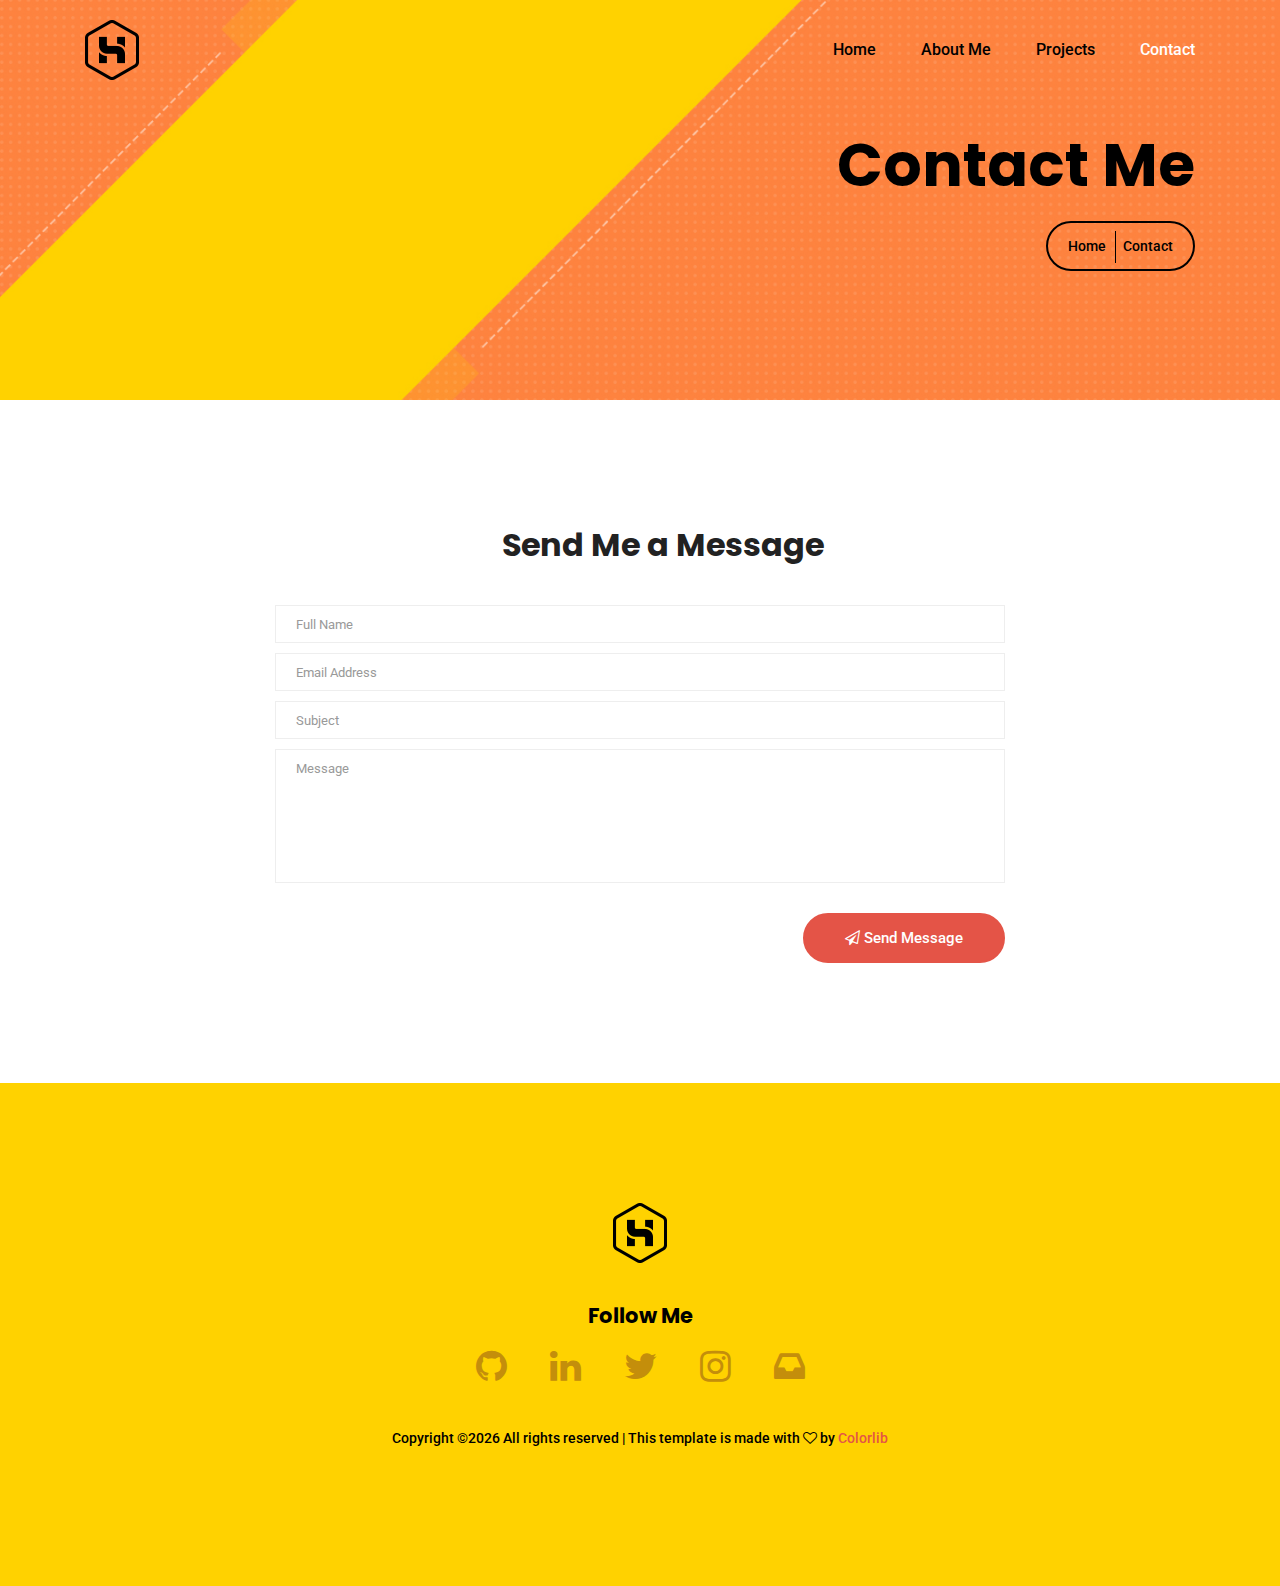
<file: contact.html>
<!doctype html>
<html lang="en">

<head>
    <!-- Required meta tags -->
    <meta charset="utf-8">
    <meta name="viewport" content="width=device-width, initial-scale=1, shrink-to-fit=no">
    <link rel="icon" href="img/favicon.png" type="image/png">
    <title>Contact - Saurabh Ghanekar</title>
    <!-- Bootstrap CSS -->
    <link rel="stylesheet" href="css/bootstrap.css">
    <link rel="stylesheet" href="vendors/linericon/style.css">
    <link rel="stylesheet" href="css/font-awesome.min.css">
    <link rel="stylesheet" href="vendors/owl-carousel/owl.carousel.min.css">
    <link rel="stylesheet" href="vendors/lightbox/simpleLightbox.css">
    <link rel="stylesheet" href="vendors/nice-select/css/nice-select.css">
    <link rel="stylesheet" href="vendors/animate-css/animate.css">
    <!-- main css -->
    <link rel="stylesheet" href="css/style.css">
</head>

<body>

    <!--================Header Menu Area =================-->
	<header class="header_area">
        <div class="main_menu">
            <nav class="navbar navbar-expand-lg navbar-light">
                <div class="container">
                    <!-- Brand and toggle get grouped for better mobile display -->
                    <a class="navbar-brand" href="index.html"><img src="img/logo.png" alt=""></a>
                    <button class="navbar-toggler" type="button" data-toggle="collapse" data-target="#navbarSupportedContent"
                     aria-controls="navbarSupportedContent" aria-expanded="false" aria-label="Toggle navigation">
                        <span class="icon-bar"></span>
                        <span class="icon-bar"></span>
                        <span class="icon-bar"></span>
                    </button>
                    <!-- Collect the nav links, forms, and other content for toggling -->
                    <div class="collapse navbar-collapse offset" id="navbarSupportedContent">
                        <ul class="nav navbar-nav menu_nav justify-content-end">
                                <li class="nav-item"><a class="nav-link" href="index.html">Home</a></li>
                                <li class="nav-item"><a class="nav-link" href="about-us.html">About Me</a></li>
                                <li class="nav-item"><a class="nav-link" href="portfolio.html">Projects</a></li>
                            <!--<li class="nav-item submenu dropdown">
                                <a href="#" class="nav-link dropdown-toggle" data-toggle="dropdown" role="button" aria-haspopup="true"
                                 aria-expanded="false">Pages</a>
                                <ul class="dropdown-menu">
                                    <li class="nav-item"><a class="nav-link" href="elements.html">Elements</a>
                                </ul>
                            </li>
                            <li class="nav-item submenu dropdown">
                                <a href="#" class="nav-link dropdown-toggle" data-toggle="dropdown" role="button" aria-haspopup="true"
                                 aria-expanded="false">Blog</a>
                                <ul class="dropdown-menu">
                                    <li class="nav-item"><a class="nav-link" href="blog.html">Blog</a></li>
                                    <li class="nav-item"><a class="nav-link" href="single-blog.html">Blog Details</a></li>
                                </ul>
                            </li>-->
                            <li class="nav-item active"><a class="nav-link" href="contact.html">Contact</a></li>
                        </ul>
                    </div>
                </div>
            </nav>
        </div>
    </header>
    <!--================Header Menu Area =================-->

    <!--================ Start Contact Banner Area =================-->
    <section class="banner_area">
        <div class="banner_inner d-flex align-items-center">
            <div class="container">
                <div class="banner_content text-right">
                    <h1>Contact Me</h1>
                    <div class="page_link">
                        <a href="index.html">Home</a>
                        <a href="contact.html">Contact</a>
                    </div>
                </div>
            </div>
        </div>
    </section>
    <!--================ End Contact Banner Area =================-->

    <!--================Contact Area =================-->
    <section class="contact_area section_gap">
        <div class="container">
            <div class="row justify-content-center">
                <div class="col-lg-8 col-md-12 about-right">
                    <div class="contact_info text-center">
                        <div class="info_item">
                            <h2>Send Me a Message</h2>
                        </div>
                    </div>
                </div>
                <div class="col-lg-8">
                    <form class="row contact_form" action="contact_process.php" method="post" id="contactForm"
                        novalidate="novalidate">
                        <div class="col-md-12">
                            <div class="form-group">
                                <input type="text" class="form-control" id="name" name="name" placeholder="Full Name">
                            </div>
                            <div class="form-group">
                                <input type="email" class="form-control" id="email" name="email" placeholder="Email Address">
                            </div>
                            <div class="form-group">
                                <input type="text" class="form-control" id="subject" name="subject" placeholder="Subject">
                            </div>
                        </div>
                        <div class="col-md-12">
                            <div class="form-group">
                                <textarea class="form-control" name="message" id="message" rows="1" placeholder="Message"></textarea>
                            </div>
                        </div>
                        <div class="col-md-12 text-right">
                            <button type="submit" value="submit" class="primary-btn"><span><i class="fa fa-paper-plane-o"></i> Send Message</span></button>
                        </div>
                    </form>
                </div>
            </div>
        </div>
    </section>
    <!--================Contact Area =================-->

    <!--================ Start Footer Area =================-->
	<footer class="footer_area section_gap">
        <div class="container">
            <div class="row footer_inner justify-content-center">
                <div class="col-lg-6 text-center">
                    <aside class="f_widget social_widget">
                        <div class="f_logo">
                            <img src="img/logo.png" alt="">
                        </div>
                        <div class="f_title">
                            <h4>Follow Me</h4>
                        </div>
                        <ul class="list">
                            <li><a href="https://github.com/Dexter2389"><i class="fa fa-github"></i></a></li>
                            <li><a href="https://www.linkedin.com/in/saurabh-ghanekar-211319148/"><i class="fa fa-linkedin"></i></a></li>
                            <li><a href="https://twitter.com/Saurabh98G"><i class="fa fa-twitter"></i></a></li>
                            <li><a href="https://www.instagram.com/dexter_2389/"><i class="fa fa-instagram"></i></a></li>
                            <li><a href="mailto:ghanekarsaurabh8@gmail.com"><i class="fa fa-inbox"></i></a></li>
                        </ul>
                    </aside>
                    <div class="copyright">
                        <p><!-- Link back to Colorlib can't be removed. Template is licensed under CC BY 3.0. -->
Copyright &copy;<script>document.write(new Date().getFullYear());</script> All rights reserved | This template is made with <i class="fa fa-heart-o" aria-hidden="true"></i> by <a href="https://colorlib.com" target="_blank">Colorlib</a>
<!-- Link back to Colorlib can't be removed. Template is licensed under CC BY 3.0. --></p>
                    </div>
                </div>
            </div>
        </div>
    </footer>
    <!--================End Footer Area =================-->
        
    <!--================Contact Success and Error message Area =================-->
    <div id="success" class="modal modal-message fade" role="dialog">
        <div class="modal-dialog">
            <div class="modal-content">
                <div class="modal-header">
                    <button type="button" class="close" data-dismiss="modal" aria-label="Close">
                        <i class="fa fa-close"></i>
                    </button>
                    <h2>Thank you</h2>
                    <p>Your message is successfully sent...</p>
                </div>
            </div>
        </div>
    </div>

    <!-- Modals error -->

    <div id="error" class="modal modal-message fade" role="dialog">
        <div class="modal-dialog">
            <div class="modal-content">
                <div class="modal-header">
                    <button type="button" class="close" data-dismiss="modal" aria-label="Close">
                        <i class="fa fa-close"></i>
                    </button>
                    <h2>Sorry !</h2>
                    <p> Something went wrong </p>
                </div>
            </div>
        </div>
    </div>
    <!--================End Contact Success and Error message Area =================-->




    <!-- Optional JavaScript -->
    <!-- jQuery first, then Popper.js, then Bootstrap JS -->
    <script src="js/jquery-3.2.1.min.js"></script>
    <script src="js/popper.js"></script>
    <script src="js/bootstrap.min.js"></script>
    <script src="js/stellar.js"></script>
    <script src="js/jquery.magnific-popup.min.js"></script>
    <script src="vendors/lightbox/simpleLightbox.min.js"></script>
    <script src="vendors/nice-select/js/jquery.nice-select.min.js"></script>
    <script src="vendors/isotope/imagesloaded.pkgd.min.js"></script>
    <script src="vendors/isotope/isotope-min.js"></script>
    <script src="vendors/owl-carousel/owl.carousel.min.js"></script>
    <script src="js/jquery.ajaxchimp.min.js"></script>
    <script src="js/mail-script.js"></script>
    <!-- contact js -->
    <script src="js/jquery.form.js"></script>
    <script src="js/jquery.validate.min.js"></script>
    <script src="js/contact.js"></script>
</body>

</html>
</file>
<file: vendors/linericon/style.css>
@font-face {
	font-family: 'Linearicons-Free';
	src:url('fonts/Linearicons-Free.eot?w118d');
	src:url('fonts/Linearicons-Free.eot?#iefixw118d') format('embedded-opentype'),
		url('fonts/Linearicons-Free.woff2?w118d') format('woff2'),
		url('fonts/Linearicons-Free.woff?w118d') format('woff'),
		url('fonts/Linearicons-Free.ttf?w118d') format('truetype'),
		url('fonts/Linearicons-Free.svg?w118d#Linearicons-Free') format('svg');
	font-weight: normal;
	font-style: normal;
}

.lnr {
	font-family: 'Linearicons-Free';
	speak: none;
	font-style: normal;
	font-weight: normal;
	font-variant: normal;
	text-transform: none;
	line-height: 1;

	/* Better Font Rendering =========== */
	-webkit-font-smoothing: antialiased;
	-moz-osx-font-smoothing: grayscale;
}

.lnr-home:before {
	content: "\e800";
}
.lnr-apartment:before {
	content: "\e801";
}
.lnr-pencil:before {
	content: "\e802";
}
.lnr-magic-wand:before {
	content: "\e803";
}
.lnr-drop:before {
	content: "\e804";
}
.lnr-lighter:before {
	content: "\e805";
}
.lnr-poop:before {
	content: "\e806";
}
.lnr-sun:before {
	content: "\e807";
}
.lnr-moon:before {
	content: "\e808";
}
.lnr-cloud:before {
	content: "\e809";
}
.lnr-cloud-upload:before {
	content: "\e80a";
}
.lnr-cloud-download:before {
	content: "\e80b";
}
.lnr-cloud-sync:before {
	content: "\e80c";
}
.lnr-cloud-check:before {
	content: "\e80d";
}
.lnr-database:before {
	content: "\e80e";
}
.lnr-lock:before {
	content: "\e80f";
}
.lnr-cog:before {
	content: "\e810";
}
.lnr-trash:before {
	content: "\e811";
}
.lnr-dice:before {
	content: "\e812";
}
.lnr-heart:before {
	content: "\e813";
}
.lnr-star:before {
	content: "\e814";
}
.lnr-star-half:before {
	content: "\e815";
}
.lnr-star-empty:before {
	content: "\e816";
}
.lnr-flag:before {
	content: "\e817";
}
.lnr-envelope:before {
	content: "\e818";
}
.lnr-paperclip:before {
	content: "\e819";
}
.lnr-inbox:before {
	content: "\e81a";
}
.lnr-eye:before {
	content: "\e81b";
}
.lnr-printer:before {
	content: "\e81c";
}
.lnr-file-empty:before {
	content: "\e81d";
}
.lnr-file-add:before {
	content: "\e81e";
}
.lnr-enter:before {
	content: "\e81f";
}
.lnr-exit:before {
	content: "\e820";
}
.lnr-graduation-hat:before {
	content: "\e821";
}
.lnr-license:before {
	content: "\e822";
}
.lnr-music-note:before {
	content: "\e823";
}
.lnr-film-play:before {
	content: "\e824";
}
.lnr-camera-video:before {
	content: "\e825";
}
.lnr-camera:before {
	content: "\e826";
}
.lnr-picture:before {
	content: "\e827";
}
.lnr-book:before {
	content: "\e828";
}
.lnr-bookmark:before {
	content: "\e829";
}
.lnr-user:before {
	content: "\e82a";
}
.lnr-users:before {
	content: "\e82b";
}
.lnr-shirt:before {
	content: "\e82c";
}
.lnr-store:before {
	content: "\e82d";
}
.lnr-cart:before {
	content: "\e82e";
}
.lnr-tag:before {
	content: "\e82f";
}
.lnr-phone-handset:before {
	content: "\e830";
}
.lnr-phone:before {
	content: "\e831";
}
.lnr-pushpin:before {
	content: "\e832";
}
.lnr-map-marker:before {
	content: "\e833";
}
.lnr-map:before {
	content: "\e834";
}
.lnr-location:before {
	content: "\e835";
}
.lnr-calendar-full:before {
	content: "\e836";
}
.lnr-keyboard:before {
	content: "\e837";
}
.lnr-spell-check:before {
	content: "\e838";
}
.lnr-screen:before {
	content: "\e839";
}
.lnr-smartphone:before {
	content: "\e83a";
}
.lnr-tablet:before {
	content: "\e83b";
}
.lnr-laptop:before {
	content: "\e83c";
}
.lnr-laptop-phone:before {
	content: "\e83d";
}
.lnr-power-switch:before {
	content: "\e83e";
}
.lnr-bubble:before {
	content: "\e83f";
}
.lnr-heart-pulse:before {
	content: "\e840";
}
.lnr-construction:before {
	content: "\e841";
}
.lnr-pie-chart:before {
	content: "\e842";
}
.lnr-chart-bars:before {
	content: "\e843";
}
.lnr-gift:before {
	content: "\e844";
}
.lnr-diamond:before {
	content: "\e845";
}
.lnr-linearicons:before {
	content: "\e846";
}
.lnr-dinner:before {
	content: "\e847";
}
.lnr-coffee-cup:before {
	content: "\e848";
}
.lnr-leaf:before {
	content: "\e849";
}
.lnr-paw:before {
	content: "\e84a";
}
.lnr-rocket:before {
	content: "\e84b";
}
.lnr-briefcase:before {
	content: "\e84c";
}
.lnr-bus:before {
	content: "\e84d";
}
.lnr-car:before {
	content: "\e84e";
}
.lnr-train:before {
	content: "\e84f";
}
.lnr-bicycle:before {
	content: "\e850";
}
.lnr-wheelchair:before {
	content: "\e851";
}
.lnr-select:before {
	content: "\e852";
}
.lnr-earth:before {
	content: "\e853";
}
.lnr-smile:before {
	content: "\e854";
}
.lnr-sad:before {
	content: "\e855";
}
.lnr-neutral:before {
	content: "\e856";
}
.lnr-mustache:before {
	content: "\e857";
}
.lnr-alarm:before {
	content: "\e858";
}
.lnr-bullhorn:before {
	content: "\e859";
}
.lnr-volume-high:before {
	content: "\e85a";
}
.lnr-volume-medium:before {
	content: "\e85b";
}
.lnr-volume-low:before {
	content: "\e85c";
}
.lnr-volume:before {
	content: "\e85d";
}
.lnr-mic:before {
	content: "\e85e";
}
.lnr-hourglass:before {
	content: "\e85f";
}
.lnr-undo:before {
	content: "\e860";
}
.lnr-redo:before {
	content: "\e861";
}
.lnr-sync:before {
	content: "\e862";
}
.lnr-history:before {
	content: "\e863";
}
.lnr-clock:before {
	content: "\e864";
}
.lnr-download:before {
	content: "\e865";
}
.lnr-upload:before {
	content: "\e866";
}
.lnr-enter-down:before {
	content: "\e867";
}
.lnr-exit-up:before {
	content: "\e868";
}
.lnr-bug:before {
	content: "\e869";
}
.lnr-code:before {
	content: "\e86a";
}
.lnr-link:before {
	content: "\e86b";
}
.lnr-unlink:before {
	content: "\e86c";
}
.lnr-thumbs-up:before {
	content: "\e86d";
}
.lnr-thumbs-down:before {
	content: "\e86e";
}
.lnr-magnifier:before {
	content: "\e86f";
}
.lnr-cross:before {
	content: "\e870";
}
.lnr-menu:before {
	content: "\e871";
}
.lnr-list:before {
	content: "\e872";
}
.lnr-chevron-up:before {
	content: "\e873";
}
.lnr-chevron-down:before {
	content: "\e874";
}
.lnr-chevron-left:before {
	content: "\e875";
}
.lnr-chevron-right:before {
	content: "\e876";
}
.lnr-arrow-up:before {
	content: "\e877";
}
.lnr-arrow-down:before {
	content: "\e878";
}
.lnr-arrow-left:before {
	content: "\e879";
}
.lnr-arrow-right:before {
	content: "\e87a";
}
.lnr-move:before {
	content: "\e87b";
}
.lnr-warning:before {
	content: "\e87c";
}
.lnr-question-circle:before {
	content: "\e87d";
}
.lnr-menu-circle:before {
	content: "\e87e";
}
.lnr-checkmark-circle:before {
	content: "\e87f";
}
.lnr-cross-circle:before {
	content: "\e880";
}
.lnr-plus-circle:before {
	content: "\e881";
}
.lnr-circle-minus:before {
	content: "\e882";
}
.lnr-arrow-up-circle:before {
	content: "\e883";
}
.lnr-arrow-down-circle:before {
	content: "\e884";
}
.lnr-arrow-left-circle:before {
	content: "\e885";
}
.lnr-arrow-right-circle:before {
	content: "\e886";
}
.lnr-chevron-up-circle:before {
	content: "\e887";
}
.lnr-chevron-down-circle:before {
	content: "\e888";
}
.lnr-chevron-left-circle:before {
	content: "\e889";
}
.lnr-chevron-right-circle:before {
	content: "\e88a";
}
.lnr-crop:before {
	content: "\e88b";
}
.lnr-frame-expand:before {
	content: "\e88c";
}
.lnr-frame-contract:before {
	content: "\e88d";
}
.lnr-layers:before {
	content: "\e88e";
}
.lnr-funnel:before {
	content: "\e88f";
}
.lnr-text-format:before {
	content: "\e890";
}
.lnr-text-format-remove:before {
	content: "\e891";
}
.lnr-text-size:before {
	content: "\e892";
}
.lnr-bold:before {
	content: "\e893";
}
.lnr-italic:before {
	content: "\e894";
}
.lnr-underline:before {
	content: "\e895";
}
.lnr-strikethrough:before {
	content: "\e896";
}
.lnr-highlight:before {
	content: "\e897";
}
.lnr-text-align-left:before {
	content: "\e898";
}
.lnr-text-align-center:before {
	content: "\e899";
}
.lnr-text-align-right:before {
	content: "\e89a";
}
.lnr-text-align-justify:before {
	content: "\e89b";
}
.lnr-line-spacing:before {
	content: "\e89c";
}
.lnr-indent-increase:before {
	content: "\e89d";
}
.lnr-indent-decrease:before {
	content: "\e89e";
}
.lnr-pilcrow:before {
	content: "\e89f";
}
.lnr-direction-ltr:before {
	content: "\e8a0";
}
.lnr-direction-rtl:before {
	content: "\e8a1";
}
.lnr-page-break:before {
	content: "\e8a2";
}
.lnr-sort-alpha-asc:before {
	content: "\e8a3";
}
.lnr-sort-amount-asc:before {
	content: "\e8a4";
}
.lnr-hand:before {
	content: "\e8a5";
}
.lnr-pointer-up:before {
	content: "\e8a6";
}
.lnr-pointer-right:before {
	content: "\e8a7";
}
.lnr-pointer-down:before {
	content: "\e8a8";
}
.lnr-pointer-left:before {
	content: "\e8a9";
}
</file>
<file: vendors/nice-select/css/nice-select.css>
.nice-select {
  -webkit-tap-highlight-color: transparent;
  background-color: #fff;
  border-radius: 5px;
  border: solid 1px #e8e8e8;
  box-sizing: border-box;
  clear: both;
  cursor: pointer;
  display: block;
  float: left;
  font-family: inherit;
  font-size: 14px;
  font-weight: normal;
  height: 42px;
  line-height: 40px;
  outline: none;
  padding-left: 18px;
  padding-right: 30px;
  position: relative;
  text-align: left !important;
  -webkit-transition: all 0.2s ease-in-out;
  transition: all 0.2s ease-in-out;
  -webkit-user-select: none;
     -moz-user-select: none;
      -ms-user-select: none;
          user-select: none;
  white-space: nowrap;
  width: auto; }
  .nice-select:hover {
    border-color: #dbdbdb; }
  .nice-select:active, .nice-select.open, .nice-select:focus {
    border-color: #999; }
  .nice-select:after {
    border-bottom: 2px solid #999;
    border-right: 2px solid #999;
    content: '';
    display: block;
    height: 5px;
    margin-top: -4px;
    pointer-events: none;
    position: absolute;
    right: 12px;
    top: 50%;
    -webkit-transform-origin: 66% 66%;
        -ms-transform-origin: 66% 66%;
            transform-origin: 66% 66%;
    -webkit-transform: rotate(45deg);
        -ms-transform: rotate(45deg);
            transform: rotate(45deg);
    -webkit-transition: all 0.15s ease-in-out;
    transition: all 0.15s ease-in-out;
    width: 5px; }
  .nice-select.open:after {
    -webkit-transform: rotate(-135deg);
        -ms-transform: rotate(-135deg);
            transform: rotate(-135deg); }
  .nice-select.open .list {
    opacity: 1;
    pointer-events: auto;
    -webkit-transform: scale(1) translateY(0);
        -ms-transform: scale(1) translateY(0);
            transform: scale(1) translateY(0); }
  .nice-select.disabled {
    border-color: #ededed;
    color: #999;
    pointer-events: none; }
    .nice-select.disabled:after {
      border-color: #cccccc; }
  .nice-select.wide {
    width: 100%; }
    .nice-select.wide .list {
      left: 0 !important;
      right: 0 !important; }
  .nice-select.right {
    float: right; }
    .nice-select.right .list {
      left: auto;
      right: 0; }
  .nice-select.small {
    font-size: 12px;
    height: 36px;
    line-height: 34px; }
    .nice-select.small:after {
      height: 4px;
      width: 4px; }
    .nice-select.small .option {
      line-height: 34px;
      min-height: 34px; }
  .nice-select .list {
    background-color: #fff;
    border-radius: 5px;
    box-shadow: 0 0 0 1px rgba(68, 68, 68, 0.11);
    box-sizing: border-box;
    margin-top: 4px;
    opacity: 0;
    overflow: hidden;
    padding: 0;
    pointer-events: none;
    position: absolute;
    top: 100%;
    left: 0;
    -webkit-transform-origin: 50% 0;
        -ms-transform-origin: 50% 0;
            transform-origin: 50% 0;
    -webkit-transform: scale(0.75) translateY(-21px);
        -ms-transform: scale(0.75) translateY(-21px);
            transform: scale(0.75) translateY(-21px);
    -webkit-transition: all 0.2s cubic-bezier(0.5, 0, 0, 1.25), opacity 0.15s ease-out;
    transition: all 0.2s cubic-bezier(0.5, 0, 0, 1.25), opacity 0.15s ease-out;
    z-index: 9; }
    .nice-select .list:hover .option:not(:hover) {
      background-color: transparent !important; }
  .nice-select .option {
    cursor: pointer;
    font-weight: 400;
    line-height: 40px;
    list-style: none;
    min-height: 40px;
    outline: none;
    padding-left: 18px;
    padding-right: 29px;
    text-align: left;
    -webkit-transition: all 0.2s;
    transition: all 0.2s; }
    .nice-select .option:hover, .nice-select .option.focus, .nice-select .option.selected.focus {
      background-color: #f6f6f6; }
    .nice-select .option.selected {
      font-weight: bold; }
    .nice-select .option.disabled {
      background-color: transparent;
      color: #999;
      cursor: default; }

.no-csspointerevents .nice-select .list {
  display: none; }

.no-csspointerevents .nice-select.open .list {
  display: block; }
</file>
<file: css/style.css>
/*----------------------------------------------------
@File: Default Styles
@Author: SPONDON IT

This file contains the styling for the actual theme, this
is the file you need to edit to change the look of the
theme.
---------------------------------------------------- */
/*=====================================================================
@Template Name: HostHub Construction 
@Developed By: Naim Lasker
Author E-mail: naimlasker@gmail.com

=====================================================================*/
/*----------------------------------------------------*/
/*font Variables*/
/*Color Variables*/
/*=================== fonts ====================*/
@import url("https://fonts.googleapis.com/css?family=Poppins:700|Roboto:400,500,500i");
/*---------------------------------------------------- */
/*----------------------------------------------------*/
/* Medium Layout: 1280px */
/* Tablet Layout: 768px */
/* Mobile Layout: 320px */
/* Wide Mobile Layout: 480px */
/*---------------------------------------------------- */
/*----------------------------------------------------*/
body {
  line-height: 24px;
  font-size: 14px;
  font-family: "Roboto", sans-serif;
  font-weight: 500;
  color: #777777; }
  body.elements {
    font-weight: 400; }

html,
body {
  height: 100%; }

h1,
h2,
h3,
h4,
h5,
h6 {
  font-family: "Poppins", sans-serif;
  font-weight: 700; }

.list {
  list-style: none;
  margin: 0px;
  padding: 0px; }

a {
  text-decoration: none;
  transition: all 0.3s ease-in-out; }
  a:hover, a:focus {
    text-decoration: none;
    outline: none; }

button:focus {
  outline: none;
  box-shadow: none; }

.mt-20 {
  margin-top: 20px; }

.mt-25 {
  margin-top: 25px; }

.p0 {
  padding-left: 0px;
  padding-right: 0px; }

/*---------------------------------------------------- */
/*----------------------------------------------------*/
.section_gap {
  padding: 120px 0; }
  @media (max-width: 991px) {
    .section_gap {
      padding: 80px 0; } }

.section_gap_top {
  padding-top: 120px; }
  @media (max-width: 991px) {
    .section_gap_top {
      padding-top: 80px; } }

.section_gap_bottom {
  padding-bottom: 120px; }
  @media (max-width: 991px) {
    .section_gap_bottom {
      padding-bottom: 80px; } }

.gray-bg {
  background: #f9f9ff; }

/* Main Title Area css
============================================================================================ */
.main-title {
  text-align: center;
  margin-bottom: 75px; }
  @media (max-width: 767px) {
    .main-title {
      margin-bottom: 40px; } }
  .main-title h1 {
    font-family: "Poppins", sans-serif;
    font-size: 48px;
    color: #222222;
    font-weight: 700;
    margin-bottom: 20px;
    padding-bottom: 15px;
    text-transform: capitalize;
    position: relative; }
    @media (max-width: 767px) {
      .main-title h1 {
        font-size: 36px;
        padding-bottom: 0px !important; } }
    .main-title h1:before {
      position: absolute;
      left: 50%;
      bottom: 0;
      height: 2px;
      width: 100px;
      content: "";
      background: #e45447;
      margin-left: -50px; }
      @media (max-width: 767px) {
        .main-title h1:before {
          display: none; } }
    .main-title h1:after {
      position: absolute;
      left: 50%;
      bottom: -4px;
      height: 10px;
      width: 10px;
      content: "";
      background: #e45447;
      margin-left: -5px;
      border-radius: 50%; }
      @media (max-width: 767px) {
        .main-title h1:after {
          display: none; } }
  .main-title p {
    font-size: 15px;
    font-family: "Roboto", sans-serif;
    line-height: 26px;
    color: #777777;
    margin-bottom: 0px;
    margin: auto; }

/* End Main Title Area css
============================================================================================ */
.primary-btn {
  display: inline-block;
  color: #000;
  font-family: "Roboto", sans-serif;
  font-size: 15px;
  font-weight: 500;
  line-height: 46px;
  padding: 0 40px;
  outline: none !important;
  text-align: center;
  text-transform: capitalize;
  border: 2px solid #90acd1;
  border-radius: 50px;
  cursor: pointer;
  -webkit-transition: all 0.4s ease 0s;
  -moz-transition: all 0.4s ease 0s;
  -o-transition: all 0.4s ease 0s;
  transition: all 0.4s ease 0s; }
  .primary-btn:hover {
    background: #e45447;
    color: #fff;
    border: 2px solid transparent; }

/*---------------------------------------------------- */
/*----------------------------------------------------*/
/*--------------------------------------------------------------
# Header
--------------------------------------------------------------*/
.header_area {
  position: absolute;
  width: 100%;
  top: 0;
  left: 0;
  z-index: 9999;
  background: transparent; }
  .header_area .navbar-brand {
    margin-right: 30px; }
  .header_area .menu_nav {
    width: 100%; }
  .header_area .navbar {
    background: transparent;
    padding: 0px;
    border: 0px;
    border-radius: 0px;
    width: 100%; }
    .header_area .navbar .nav .nav-item {
      margin-right: 45px; }
      .header_area .navbar .nav .nav-item .nav-link {
        font: 500 12px/100px "Roboto", sans-serif;
        text-transform: capitalize;
        color: #000;
        padding: 0px;
        display: inline-block;
        font-size: 16px; }
        .header_area .navbar .nav .nav-item .nav-link:after {
          display: none; }
      .header_area .navbar .nav .nav-item:hover .nav-link, .header_area .navbar .nav .nav-item.active .nav-link {
        color: #ffffff; }
      .header_area .navbar .nav .nav-item.submenu {
        position: relative; }
        .header_area .navbar .nav .nav-item.submenu ul {
          border: none;
          padding: 0px;
          border-radius: 0px;
          box-shadow: none;
          margin: 0px;
          background: #ffd200; }
          @media (min-width: 992px) {
            .header_area .navbar .nav .nav-item.submenu ul {
              position: absolute;
              top: 120%;
              left: 0px;
              min-width: 200px;
              text-align: left;
              opacity: 0;
              transition: all 300ms ease-in;
              visibility: hidden;
              display: block;
              border: none;
              padding: 0px;
              border-radius: 0px;
              box-shadow: 0px 10px 30px 0px rgba(0, 0, 0, 0.4); } }
          .header_area .navbar .nav .nav-item.submenu ul:before {
            content: "";
            width: 0;
            height: 0;
            border-style: solid;
            border-width: 10px 10px 0 10px;
            border-color: #eeeeee transparent transparent transparent;
            position: absolute;
            right: 24px;
            top: 45px;
            z-index: 3;
            opacity: 0;
            transition: all 400ms linear; }
          .header_area .navbar .nav .nav-item.submenu ul .nav-item {
            display: block;
            float: none;
            margin-right: 0px;
            border-bottom: 1px solid #ededed;
            margin-left: 0px;
            transition: all 0.4s linear; }
            .header_area .navbar .nav .nav-item.submenu ul .nav-item .nav-link {
              line-height: 45px;
              color: #222222;
              padding: 0px 30px;
              transition: all 150ms linear;
              display: block;
              margin-right: 0px; }
            .header_area .navbar .nav .nav-item.submenu ul .nav-item:last-child {
              border-bottom: none; }
            .header_area .navbar .nav .nav-item.submenu ul .nav-item:hover .nav-link {
              background: #e45447;
              color: #fff; }
        @media (min-width: 992px) {
          .header_area .navbar .nav .nav-item.submenu:hover ul {
            visibility: visible;
            opacity: 1;
            top: 100%; } }
        .header_area .navbar .nav .nav-item.submenu:hover ul .nav-item {
          margin-top: 0px; }
      .header_area .navbar .nav .nav-item:last-child {
        margin-right: 0px; }
  .header_area.navbar_fixed .main_menu {
    position: fixed;
    width: 100%;
    top: -70px;
    left: 0;
    right: 0;
    background: #ffd200;
    transform: translateY(70px);
    transition: transform 500ms ease, background 500ms ease;
    -webkit-transition: transform 500ms ease, background 500ms ease;
    box-shadow: 0px 3px 16px 0px rgba(0, 0, 0, 0.1); }
    .header_area.navbar_fixed .main_menu .navbar .nav .nav-item .nav-link {
      line-height: 70px; }
  @media (min-width: 992px) {
    .header_area.white_menu .navbar .navbar-brand img {
      display: none; }
      .header_area.white_menu .navbar .navbar-brand img + img {
        display: inline-block; } }
  @media (max-width: 991px) {
    .header_area.white_menu .navbar .navbar-brand img {
      display: inline-block; }
      .header_area.white_menu .navbar .navbar-brand img + img {
        display: none; } }
  .header_area.white_menu .navbar .nav .nav-item .nav-link {
    color: #fff; }
  .header_area.white_menu.navbar_fixed .main_menu .navbar .navbar-brand img {
    display: inline-block; }
    .header_area.white_menu.navbar_fixed .main_menu .navbar .navbar-brand img + img {
      display: none; }
  .header_area.white_menu.navbar_fixed .main_menu .navbar .nav .nav-item .nav-link {
    line-height: 70px;
    color: #222222; }

/*---------------------------------------------------- */
/*----------------------------------------------------*/
/* Home Banner Area css
============================================================================================ */
.banner-area .single_slide_banner {
  background-size: cover;
  background-repeat: no-repeat; }
.banner-area .slide_bg1 {
  background: url(../img/banner/banner-bg1.jpg); }
.banner-area .slide_bg2 {
  background: url(../img/banner/banner-bg2.jpg); }
.banner-area .slide_bg3 {
  background: url(../img/banner/banner-bg3.jpg); }
@media (max-width: 991px) {
  .banner-area .fullscreen {
    height: 600px !important; } }

.banner-content {
  text-align: left; }
  @media (max-width: 1680px) {
    .banner-content {
      text-align: center; } }
  @media (max-width: 680px) {
    .banner-content {
      padding: 48px 20px;
      background: #fff;
      margin: 0 15px; } }
  .banner-content .primary-btn {
    background: #e45447;
    border: 2px solid transparent;
    color: #fff; }
    .banner-content .primary-btn:hover {
      background: transparent;
      border-color: #e45447;
      color: #000; }
  .banner-content h1 {
    color: #000;
    font-size: 60px;
    font-weight: 700;
    margin-bottom: 20px; }
    @media (max-width: 991px) {
      .banner-content h1 {
        font-size: 40px; } }
  .banner-content h3 {
    font-size: 30px;
    font-family: "Roboto", sans-serif;
    font-weight: 400;
    color: #000;
    margin-bottom: 30px; }
    @media (max-width: 991px) {
      .banner-content h3 {
        font-size: 20px; } }

/* End Home Banner Area css
============================================================================================ */
.banner_area {
  position: relative;
  z-index: 1;
  min-height: 400px; }
  .banner_area .banner_inner {
    position: relative;
    overflow: hidden;
    width: 100%;
    min-height: 400px;
    background-image: url(../img/banner/common-banner.jpg);
    background-size: cover;
    z-index: 1; }
    .banner_area .banner_inner .banner_content h1 {
      color: #000;
      font-size: 60px;
      margin-bottom: 20px;
      text-transform: capitalize;
      font-weight: 700; }
    .banner_area .banner_inner .banner_content .page_link {
      display: inline-block;
      border: 2px solid #000;
      border-radius: 50px;
      padding: 0px 20px;
      line-height: 46px; }
      .banner_area .banner_inner .banner_content .page_link a {
        font-size: 14px;
        color: #000;
        font-family: "Roboto", sans-serif;
        margin-right: 14px;
        position: relative; }
        .banner_area .banner_inner .banner_content .page_link a:before {
          position: absolute;
          content: "";
          height: 200%;
          width: 1px;
          right: -10px;
          top: 54%;
          background: #000;
          -webkit-transform: translateY(-50%);
          -moz-transform: translateY(-50%);
          -ms-transform: translateY(-50%);
          -o-transform: translateY(-50%);
          transform: translateY(-50%); }
        .banner_area .banner_inner .banner_content .page_link a:last-child {
          margin-right: 0px; }
          .banner_area .banner_inner .banner_content .page_link a:last-child:before {
            display: none; }

/* End Home Banner Area css
============================================================================================ */
/*---------------------------------------------------- */
/*----------------------------------------------------*/
/* Projects Area css
============================================================================================ */
.projects_fillter {
  background: #ffd200; }
  .projects_fillter .filter {
    position: relative;
    text-align: center;
    margin-bottom: 50px;
    padding: 13px 0; }
    @media (max-width: 575px) {
      .projects_fillter .filter {
        padding: 13px; } }
    .projects_fillter .filter:after {
      position: absolute;
      left: 2%;
      bottom: -10px;
      height: 100%;
      width: 96%;
      content: "";
      background: #ffe6db;
      z-index: -1; }
    .projects_fillter .filter li {
      display: inline-block;
      margin-right: 30px;
      font-size: 12px;
      color: #000;
      text-transform: uppercase;
      cursor: pointer; }
      .projects_fillter .filter li:last-child {
        margin-right: 0px; }
      .projects_fillter .filter li.active, .projects_fillter .filter li:hover {
        color: #e45447; }

.projects_inner {
  margin-bottom: -30px; }

.projects_item {
  position: relative;
  border-radius: 5px;
  overflow: hidden;
  margin-bottom: 30px; }
  .projects_item:before {
    content: "";
    background: #000;
    position: absolute;
    left: 0px;
    top: 0px;
    width: 100%;
    height: 100%;
    opacity: 0;
    transition: all 300ms ease; }
  .projects_item .projects_text {
    position: absolute;
    width: 100%;
    left: 50%;
    bottom: 0px;
    -webkit-transform: translateX(-50%);
    -moz-transform: translateX(-50%);
    -ms-transform: translateX(-50%);
    -o-transform: translateX(-50%);
    transform: translateX(-50%);
    text-align: center;
    opacity: 0;
    visibility: hidden;
    -webkit-transition: all 0.4s ease 0s;
    -moz-transition: all 0.4s ease 0s;
    -o-transition: all 0.4s ease 0s;
    transition: all 0.4s ease 0s; }
    .projects_item .projects_text h4 {
      font-size: 20px;
      color: #fff;
      margin-bottom: 5px;
      -webkit-transition: all 0.4s ease 0s;
      -moz-transition: all 0.4s ease 0s;
      -o-transition: all 0.4s ease 0s;
      transition: all 0.4s ease 0s;
      text-transform: uppercase;
      cursor: pointer; }
    .projects_item .projects_text p {
      margin-bottom: 0px;
      font-size: 15px;
      color: #fff; }
  .projects_item:hover:before {
    opacity: 0.4; }
  .projects_item:hover .projects_text {
    opacity: 1;
    visibility: visible;
    bottom: 30px; }

/* End Projects Area css
============================================================================================ */
/* Portfolio Details Area css
============================================================================================ */
.portfolio_details_inner .row {
  margin-bottom: 65px; }
  @media (max-width: 480px) {
    .portfolio_details_inner .row {
      margin-bottom: 30px; } }
.portfolio_details_inner p {
  margin-bottom: 30px;
  font-size: 14px; }
  .portfolio_details_inner p:last-child {
    margin-bottom: 0px; }
.portfolio_details_inner .portfolio_right_text {
  margin-top: 50px; }
  @media (max-width: 991px) {
    .portfolio_details_inner .portfolio_right_text {
      margin-top: 0px; } }
  @media (max-width: 576px) {
    .portfolio_details_inner .portfolio_right_text {
      margin-top: 50px; } }
  .portfolio_details_inner .portfolio_right_text h4 {
    color: #222222;
    font-size: 21px;
    margin-bottom: 18px;
    font-weight: 700; }
  .portfolio_details_inner .portfolio_text h5 {
    color: #222222;
    font-weight: 700; }
  .portfolio_details_inner .portfolio_right_text p {
    margin-bottom: 25px;
    font-size: 14px; }
  .portfolio_details_inner .portfolio_right_text .list li {
    margin-bottom: 7px;
    font-weight: normal;
    font-size: 14px; }
    .portfolio_details_inner .portfolio_right_text .list li span {
      font-size: 14px;
      color: #000;
      font-weight: 400;
      width: 97px;
      display: inline-block; }
    .portfolio_details_inner .portfolio_right_text .list li:last-child {
      margin-bottom: 0px; }
    .portfolio_details_inner .portfolio_right_text .list li i {
      color: #f1cd09; }

.social_details {
  margin-top: 50px; }
  @media (max-width: 480px) {
    .social_details {
      margin-top: 20px; } }
  .social_details li {
    display: inline-block;
    margin-right: 14px; }
    .social_details li a {
      font-size: 14px; }
      .social_details li a i {
        color: #000 !important; }
        .social_details li a i:hover {
          color: #e45447 !important; }
    .social_details li:last-child {
      margin-right: 0px; }

/* End Portfolio Details Area css
============================================================================================ */
/*---------------------------------------------------- */
/*----------------------------------------------------*/
/* Latest Blog Area css
============================================================================================ */
/* End Latest Blog Area css
============================================================================================ */
.blog_btn {
  border: 1px solid #eeeeee;
  background: #f9f9ff;
  padding: 0px 32px;
  font-size: 13px;
  font-weight: 500;
  font-family: "Roboto", sans-serif;
  color: #222222;
  line-height: 34px;
  display: inline-block; }
  .blog_btn:hover {
    background: #e45447;
    border-color: #e45447;
    color: #fff; }

.white_bg_btn {
  background: #fff;
  display: inline-block;
  color: #222222;
  line-height: 40px;
  padding: 0px 28px;
  font-size: 14px;
  font-family: "Roboto", sans-serif;
  font-weight: 500;
  text-transform: uppercase;
  -webkit-transition: all 0.4s ease 0s;
  -moz-transition: all 0.4s ease 0s;
  -o-transition: all 0.4s ease 0s;
  transition: all 0.4s ease 0s;
  border: none; }
  .white_bg_btn:hover {
    background: #e45447;
    color: #fff; }

/* Causes Area css
============================================================================================ */
.causes_slider .owl-dots {
  text-align: center;
  margin-top: 80px; }
  .causes_slider .owl-dots .owl-dot {
    height: 14px;
    width: 14px;
    background: #eeeeee;
    display: inline-block;
    margin-right: 7px; }
    .causes_slider .owl-dots .owl-dot:last-child {
      margin-right: 0px; }
    .causes_slider .owl-dots .owl-dot.active {
      background: #e45447; }

.causes_item {
  background: #fff; }
  .causes_item .causes_img {
    position: relative; }
    .causes_item .causes_img .c_parcent {
      position: absolute;
      bottom: 0px;
      width: 100%;
      left: 0px;
      height: 3px;
      background: rgba(255, 255, 255, 0.5); }
      .causes_item .causes_img .c_parcent span {
        width: 70%;
        height: 3px;
        background: #e45447;
        position: absolute;
        left: 0px;
        bottom: 0px; }
        .causes_item .causes_img .c_parcent span:before {
          content: "75%";
          position: absolute;
          right: -10px;
          bottom: 0px;
          background: #e45447;
          color: #fff;
          padding: 0px 5px; }
  .causes_item .causes_text {
    padding: 30px 35px 40px 30px; }
    .causes_item .causes_text h4 {
      color: #222222;
      font-family: "Roboto", sans-serif;
      font-size: 18px;
      font-weight: 600;
      margin-bottom: 15px;
      cursor: pointer; }
      .causes_item .causes_text h4:hover {
        color: #e45447; }
    .causes_item .causes_text p {
      font-size: 14px;
      line-height: 24px;
      color: #777777;
      font-weight: 300;
      margin-bottom: 0px; }
  .causes_item .causes_bottom a {
    width: 50%;
    border: 1px solid #e45447;
    text-align: center;
    float: left;
    line-height: 50px;
    background: #e45447;
    color: #fff;
    font-family: "Roboto", sans-serif;
    font-size: 14px;
    font-weight: 500; }
    .causes_item .causes_bottom a + a {
      border-color: #eeeeee;
      background: #fff;
      font-size: 14px;
      color: #222222; }

/* End Causes Area css
============================================================================================ */
/*================= latest_blog_area css =============*/
.single-recent-blog-post {
  margin-bottom: 30px; }
  .single-recent-blog-post .thumb {
    overflow: hidden; }
    .single-recent-blog-post .thumb img {
      transition: all 0.7s linear; }
  .single-recent-blog-post .details {
    padding-top: 30px; }
    .single-recent-blog-post .details .sec_h4 {
      line-height: 24px;
      padding: 10px 0px 13px;
      transition: all 0.3s linear; }
      .single-recent-blog-post .details .sec_h4:hover {
        color: #777777; }
  .single-recent-blog-post .date {
    font-size: 14px;
    line-height: 24px;
    font-weight: 400; }
  .single-recent-blog-post:hover img {
    transform: scale(1.23) rotate(10deg); }

.tags .tag_btn {
  font-size: 12px;
  font-weight: 500;
  line-height: 20px;
  border: 1px solid #eeeeee;
  display: inline-block;
  padding: 1px 18px;
  text-align: center;
  color: #222222; }
  .tags .tag_btn:before {
    background: #e45447; }
  .tags .tag_btn + .tag_btn {
    margin-left: 2px; }

/*========= blog_categorie_area css ===========*/
.blog_categorie_area {
  padding-top: 80px;
  padding-bottom: 80px; }

.categories_post {
  position: relative;
  text-align: center;
  cursor: pointer; }
  .categories_post img {
    max-width: 100%; }
  .categories_post .categories_details {
    position: absolute;
    top: 20px;
    left: 20px;
    right: 20px;
    bottom: 20px;
    background: rgba(34, 34, 34, 0.8);
    color: #fff;
    transition: all 0.3s linear;
    display: flex;
    align-items: center;
    justify-content: center; }
    .categories_post .categories_details h5 {
      margin-bottom: 0px;
      font-size: 18px;
      line-height: 26px;
      text-transform: uppercase;
      color: #fff;
      position: relative; }
    .categories_post .categories_details p {
      font-weight: 300;
      font-size: 14px;
      line-height: 26px;
      margin-bottom: 0px;
      -webkit-transition: all 0.4s ease 0s;
      -moz-transition: all 0.4s ease 0s;
      -o-transition: all 0.4s ease 0s;
      transition: all 0.4s ease 0s; }
    .categories_post .categories_details .border_line {
      margin: 10px 0px;
      background: #fff;
      width: 100%;
      height: 1px; }
  .categories_post:hover .categories_details {
    background: #e45447;
    opacity: .6; }
  .categories_post:hover h5 {
    color: #fff; }
  .categories_post:hover p {
    color: #fff; }
  .categories_post:hover .border_line {
    background: #fff; }

/*============ blog_left_sidebar css ==============*/
.blog_item {
  margin-bottom: 40px; }

.blog_info {
  padding-top: 30px; }
  .blog_info .post_tag {
    padding-bottom: 20px; }
    .blog_info .post_tag a {
      font: 300 14px/21px "Roboto", sans-serif;
      color: #222222; }
      .blog_info .post_tag a:hover {
        color: #777777; }
      .blog_info .post_tag a.active {
        color: #e45447; }
  .blog_info .blog_meta li a {
    font: 300 14px/20px "Roboto", sans-serif;
    color: #777777;
    vertical-align: middle;
    padding-bottom: 12px;
    display: inline-block; }
    .blog_info .blog_meta li a i {
      color: #222222;
      font-size: 16px;
      font-weight: 600;
      padding-left: 15px;
      line-height: 20px;
      vertical-align: middle; }
    .blog_info .blog_meta li a:hover {
      color: #e45447; }

.blog_post img {
  max-width: 100%; }
.blog_post .primary_btn {
  padding: 11px 35px;
  color: #000;
  -webkit-transition: all 0.4s ease 0s;
  -moz-transition: all 0.4s ease 0s;
  -o-transition: all 0.4s ease 0s;
  transition: all 0.4s ease 0s; }
  .blog_post .primary_btn:hover {
    background: #e45447;
    color: #fff; }

.blog_details {
  padding-top: 20px; }
  .blog_details h2 {
    font-size: 24px;
    line-height: 36px;
    color: #222222;
    font-weight: 600;
    transition: all 0.3s linear; }
    .blog_details h2:hover {
      color: #e45447; }
  .blog_details p {
    margin-bottom: 26px; }

.blog_right_sidebar {
  border: 1px solid #eeeeee;
  background: #fafaff;
  padding: 30px; }
  .blog_right_sidebar .widget_title {
    font-size: 18px;
    line-height: 25px;
    background: #e45447;
    text-align: center;
    color: #fff;
    padding: 8px 0px;
    margin-bottom: 30px; }
  .blog_right_sidebar .search_widget .input-group .form-control {
    position: relative;
    font-size: 14px;
    line-height: 29px;
    width: 100%;
    font-weight: 300;
    color: #777777;
    border: none;
    border-radius: 45px;
    z-index: 0;
    text-indent: 20px;
    background: #e45447; }
    .blog_right_sidebar .search_widget .input-group .form-control.placeholder {
      color: #fff;
      text-transform: uppercase;
      font-size: 12px; }
    .blog_right_sidebar .search_widget .input-group .form-control:-moz-placeholder {
      color: #fff;
      text-transform: uppercase;
      font-size: 12px; }
    .blog_right_sidebar .search_widget .input-group .form-control::-moz-placeholder {
      color: #fff;
      text-transform: uppercase;
      font-size: 12px; }
    .blog_right_sidebar .search_widget .input-group .form-control::-webkit-input-placeholder {
      color: #fff;
      text-transform: uppercase;
      font-size: 12px; }
    .blog_right_sidebar .search_widget .input-group .form-control:focus {
      box-shadow: none; }
  .blog_right_sidebar .search_widget .input-group .btn-default {
    position: absolute;
    right: 20px;
    background: transparent;
    border: 0px;
    box-shadow: none;
    font-size: 14px;
    color: #fff;
    font-weight: 600;
    padding: 0px;
    top: 50%;
    -webkit-transform: translateY(-50%);
    -moz-transform: translateY(-50%);
    -ms-transform: translateY(-50%);
    -o-transform: translateY(-50%);
    transform: translateY(-50%);
    z-index: 1; }
  .blog_right_sidebar .author_widget {
    text-align: center; }
    .blog_right_sidebar .author_widget h4 {
      font-size: 18px;
      line-height: 20px;
      color: #222222;
      margin-bottom: 5px;
      margin-top: 30px; }
    .blog_right_sidebar .author_widget p {
      margin-bottom: 0px; }
    .blog_right_sidebar .author_widget .social_icon {
      padding: 7px 0px 15px; }
      .blog_right_sidebar .author_widget .social_icon a {
        font-size: 14px;
        color: #222222;
        transition: all 0.2s linear; }
        .blog_right_sidebar .author_widget .social_icon a + a {
          margin-left: 20px; }
        .blog_right_sidebar .author_widget .social_icon a:hover {
          color: #e45447; }
  .blog_right_sidebar .popular_post_widget .post_item .media-body {
    justify-content: center;
    align-self: center;
    padding-left: 20px; }
    .blog_right_sidebar .popular_post_widget .post_item .media-body h3 {
      font-size: 14px;
      line-height: 20px;
      color: #222222;
      margin-bottom: 4px;
      transition: all 0.3s linear; }
      .blog_right_sidebar .popular_post_widget .post_item .media-body h3:hover {
        color: #e45447; }
    .blog_right_sidebar .popular_post_widget .post_item .media-body p {
      font-size: 12px;
      line-height: 21px;
      margin-bottom: 0px; }
  .blog_right_sidebar .popular_post_widget .post_item + .post_item {
    margin-top: 20px; }
  .blog_right_sidebar .post_category_widget .cat-list li {
    border-bottom: 2px dotted #eee;
    transition: all 0.3s ease 0s;
    padding-bottom: 12px; }
    .blog_right_sidebar .post_category_widget .cat-list li a {
      font-size: 14px;
      line-height: 20px;
      color: #777; }
      .blog_right_sidebar .post_category_widget .cat-list li a p {
        margin-bottom: 0px; }
    .blog_right_sidebar .post_category_widget .cat-list li + li {
      padding-top: 15px; }
    .blog_right_sidebar .post_category_widget .cat-list li:hover a {
      color: #e45447; }
    .blog_right_sidebar .post_category_widget .cat-list li:hover {
      border-color: #e45447; }
  .blog_right_sidebar .newsletter_widget {
    text-align: center; }
    .blog_right_sidebar .newsletter_widget .form-group {
      margin-bottom: 8px; }
    .blog_right_sidebar .newsletter_widget .input-group-prepend {
      margin-right: -1px; }
    .blog_right_sidebar .newsletter_widget .input-group-text {
      background: #fff;
      border-radius: 0px;
      vertical-align: top;
      font-size: 12px;
      line-height: 36px;
      padding: 0px 0px 0px 15px;
      border: 1px solid #eeeeee;
      border-right: 0px; }
    .blog_right_sidebar .newsletter_widget .form-control {
      font-size: 12px;
      line-height: 24px;
      color: #cccccc;
      border: 1px solid #eeeeee;
      border-left: 0px;
      border-radius: 0px; }
      .blog_right_sidebar .newsletter_widget .form-control.placeholder {
        color: #cccccc; }
      .blog_right_sidebar .newsletter_widget .form-control:-moz-placeholder {
        color: #cccccc; }
      .blog_right_sidebar .newsletter_widget .form-control::-moz-placeholder {
        color: #cccccc; }
      .blog_right_sidebar .newsletter_widget .form-control::-webkit-input-placeholder {
        color: #cccccc; }
      .blog_right_sidebar .newsletter_widget .form-control:focus {
        outline: none;
        box-shadow: none; }
    .blog_right_sidebar .newsletter_widget .bbtns {
      background: #e45447;
      color: #fff;
      font-size: 12px;
      line-height: 38px;
      display: inline-block;
      font-weight: 500;
      padding: 0px 24px 0px 24px;
      border-radius: 0; }
    .blog_right_sidebar .newsletter_widget .text-bottom {
      font-size: 12px; }
  .blog_right_sidebar .tag_cloud_widget ul li {
    display: inline-block; }
    .blog_right_sidebar .tag_cloud_widget ul li a {
      display: inline-block;
      border: 1px solid #eee;
      background: #fff;
      padding: 0px 13px;
      margin-bottom: 8px;
      transition: all 0.3s ease 0s;
      color: #222222;
      font-size: 12px; }
      .blog_right_sidebar .tag_cloud_widget ul li a:hover {
        background: #e45447;
        color: #fff; }
  .blog_right_sidebar .br {
    width: 100%;
    height: 1px;
    background: #eeeeee;
    margin: 30px 0px; }

.blog-pagination {
  padding-top: 25px;
  padding-bottom: 95px; }
  .blog-pagination .page-link {
    border-radius: 0; }
  .blog-pagination .page-item {
    border: none; }

.page-link {
  background: transparent;
  font-weight: 400; }

.blog-pagination .page-item.active .page-link {
  background: #e45447;
  border-color: transparent;
  color: #fff; }

.blog-pagination .page-link {
  position: relative;
  display: block;
  padding: 0.5rem 0.75rem;
  margin-left: -1px;
  line-height: 1.25;
  color: #8a8a8a;
  border: none; }

.blog-pagination .page-link .lnr {
  font-weight: 600; }

.blog-pagination .page-item:last-child .page-link,
.blog-pagination .page-item:first-child .page-link {
  border-radius: 0; }

.blog-pagination .page-link:hover {
  color: #fff;
  text-decoration: none;
  background: #e45447;
  border-color: #eee; }

/*============ Start Blog Single Styles  =============*/
.single-post-area .social-links {
  padding-top: 10px; }
  .single-post-area .social-links li {
    display: inline-block;
    margin-bottom: 10px; }
    .single-post-area .social-links li a {
      color: #cccccc;
      padding: 7px;
      font-size: 14px;
      transition: all 0.2s linear; }
      .single-post-area .social-links li a:hover {
        color: #e45447; }
.single-post-area .blog_details {
  padding-top: 26px; }
  .single-post-area .blog_details p {
    margin-bottom: 10px; }
.single-post-area .quotes {
  margin-top: 20px;
  margin-bottom: 30px;
  padding: 24px 35px 24px 30px;
  background-color: white;
  box-shadow: -20.84px 21.58px 30px 0px rgba(176, 176, 176, 0.1);
  font-size: 14px;
  line-height: 24px;
  color: #777;
  font-style: italic; }
.single-post-area .arrow {
  position: absolute; }
  .single-post-area .arrow .lnr {
    font-size: 20px;
    font-weight: 600; }
.single-post-area .thumb .overlay-bg {
  background: rgba(0, 0, 0, 0.8); }
.single-post-area .navigation-area {
  border-top: 1px solid #eee;
  padding-top: 30px;
  margin-top: 60px; }
  .single-post-area .navigation-area p {
    margin-bottom: 0px; }
  .single-post-area .navigation-area h4 {
    font-size: 18px;
    line-height: 25px;
    color: #222222; }
  .single-post-area .navigation-area .nav-left {
    text-align: left; }
    .single-post-area .navigation-area .nav-left .thumb {
      margin-right: 20px;
      background: #000; }
      .single-post-area .navigation-area .nav-left .thumb img {
        -webkit-transition: all 0.4s ease 0s;
        -moz-transition: all 0.4s ease 0s;
        -o-transition: all 0.4s ease 0s;
        transition: all 0.4s ease 0s; }
    .single-post-area .navigation-area .nav-left .lnr {
      margin-left: 20px;
      opacity: 0;
      -webkit-transition: all 0.4s ease 0s;
      -moz-transition: all 0.4s ease 0s;
      -o-transition: all 0.4s ease 0s;
      transition: all 0.4s ease 0s; }
    .single-post-area .navigation-area .nav-left:hover .lnr {
      opacity: 1; }
    .single-post-area .navigation-area .nav-left:hover .thumb img {
      opacity: 0.5; }
    @media (max-width: 767px) {
      .single-post-area .navigation-area .nav-left {
        margin-bottom: 30px; } }
  .single-post-area .navigation-area .nav-right {
    text-align: right; }
    .single-post-area .navigation-area .nav-right .thumb {
      margin-left: 20px;
      background: #000; }
      .single-post-area .navigation-area .nav-right .thumb img {
        -webkit-transition: all 0.4s ease 0s;
        -moz-transition: all 0.4s ease 0s;
        -o-transition: all 0.4s ease 0s;
        transition: all 0.4s ease 0s; }
    .single-post-area .navigation-area .nav-right .lnr {
      margin-right: 20px;
      opacity: 0;
      -webkit-transition: all 0.4s ease 0s;
      -moz-transition: all 0.4s ease 0s;
      -o-transition: all 0.4s ease 0s;
      transition: all 0.4s ease 0s; }
    .single-post-area .navigation-area .nav-right:hover .lnr {
      opacity: 1; }
    .single-post-area .navigation-area .nav-right:hover .thumb img {
      opacity: 0.5; }
@media (max-width: 991px) {
  .single-post-area .sidebar-widgets {
    padding-bottom: 0px; } }

.comments-area {
  background: #fafaff;
  border: 1px solid #eee;
  padding: 50px 30px;
  margin-top: 50px; }
  @media (max-width: 414px) {
    .comments-area {
      padding: 50px 8px; } }
  .comments-area h4 {
    text-align: center;
    margin-bottom: 50px;
    color: #222222;
    font-size: 18px; }
  .comments-area h5 {
    font-size: 16px;
    margin-bottom: 0px; }
  .comments-area a {
    color: #222222; }
  .comments-area .comment-list {
    padding-bottom: 48px; }
    .comments-area .comment-list:last-child {
      padding-bottom: 0px; }
    .comments-area .comment-list.left-padding {
      padding-left: 25px; }
    @media (max-width: 413px) {
      .comments-area .comment-list .single-comment h5 {
        font-size: 12px; }
      .comments-area .comment-list .single-comment .date {
        font-size: 11px; }
      .comments-area .comment-list .single-comment .comment {
        font-size: 10px; } }
  .comments-area .thumb {
    margin-right: 20px; }
  .comments-area .date {
    font-size: 13px;
    color: #cccccc;
    margin-bottom: 13px; }
  .comments-area .comment {
    color: #777777;
    margin-bottom: 0px; }
  .comments-area .btn-reply {
    background-color: #fff;
    color: #222222;
    border: 1px solid #eee;
    padding: 2px 18px;
    font-size: 12px;
    display: block;
    font-weight: 600;
    -webkit-transition: all 0.4s ease 0s;
    -moz-transition: all 0.4s ease 0s;
    -o-transition: all 0.4s ease 0s;
    transition: all 0.4s ease 0s; }
    .comments-area .btn-reply:hover {
      border: transparent;
      background: #e45447;
      color: #fff; }

.comment-form {
  background: #fafaff;
  text-align: center;
  border: 1px solid #eee;
  padding: 47px 30px 43px;
  margin-top: 50px;
  margin-bottom: 40px; }
  .comment-form h4 {
    text-align: center;
    margin-bottom: 50px;
    font-size: 18px;
    line-height: 22px;
    color: #222222; }
  .comment-form .name {
    padding-left: 0px; }
    @media (max-width: 767px) {
      .comment-form .name {
        padding-right: 0px;
        margin-bottom: 1rem; } }
  .comment-form .email {
    padding-right: 0px; }
    @media (max-width: 991px) {
      .comment-form .email {
        padding-left: 0px; } }
  .comment-form .form-control {
    padding: 8px 20px;
    background: #fff;
    border: none;
    border-radius: 0px;
    width: 100%;
    font-size: 14px;
    color: #777777;
    border: 1px solid transparent; }
    .comment-form .form-control:focus {
      box-shadow: none;
      border: 1px solid #eee; }
  .comment-form textarea.form-control {
    height: 140px;
    resize: none; }
  .comment-form ::-webkit-input-placeholder {
    /* Chrome/Opera/Safari */
    font-size: 13px;
    color: #777; }
  .comment-form ::-moz-placeholder {
    /* Firefox 19+ */
    font-size: 13px;
    color: #777; }
  .comment-form :-ms-input-placeholder {
    /* IE 10+ */
    font-size: 13px;
    color: #777; }
  .comment-form :-moz-placeholder {
    /* Firefox 18- */
    font-size: 13px;
    color: #777; }

/*============ End Blog Single Styles  =============*/
/*---------------------------------------------------- */
/*----------------------------------------------------*/
/*============== contact_area css ================*/

.contact_info .info_item {
  position: relative;
  padding-left: 45px; }
  .contact_info .info_item i {
    position: relative;
    left: 0;
    top: 0;
    font-size: 20px;
    line-height: 24px;
    color: #e45447;
    font-weight: 600; }
  .contact_info .info_item h6 {
    font-size: 16px;
    line-height: 24px;
    color: "Roboto", sans-serif;
    font-weight: bold;
    margin-bottom: 0px;
    color: #222222; }
    .contact_info .info_item h6 a {
      color: #222222; }
  .contact_info .info_item h2 {
    font-size: 32px;
    line-height: 50px;
    color: "Roboto", sans-serif;
    font-weight: bold;
    margin-bottom: 35px;
    color: #222222; }
    .contact_info .info_item h2 a {
      color: #222222; }
  .contact_info .info_item p {
    font-size: 14px;
    line-height: 24px;
    padding: 2px 0px; }

.contact_form .form-group {
  margin-bottom: 10px; }
  .contact_form .form-group .form-control {
    font-size: 13px;
    line-height: 26px;
    color: #999;
    border: 1px solid #eeeeee;
    font-family: "Roboto", sans-serif;
    border-radius: 0px;
    padding-left: 20px; }
    .contact_form .form-group .form-control:focus {
      box-shadow: none;
      outline: none; }
    .contact_form .form-group .form-control.placeholder {
      color: #999; }
    .contact_form .form-group .form-control:-moz-placeholder {
      color: #999; }
    .contact_form .form-group .form-control::-moz-placeholder {
      color: #999; }
    .contact_form .form-group .form-control::-webkit-input-placeholder {
      color: #999; }
  .contact_form .form-group textarea {
    resize: none; }
    .contact_form .form-group textarea.form-control {
      height: 134px; }
.contact_form .primary-btn {
  background: #e45447;
  color: #fff;
  margin-top: 20px;
  border: 2px solid #e45447; }
  .contact_form .primary-btn:hover {
    color: #000;
    border: 2px solid #90acd1;
    background: transparent; }

/* Contact Success and error Area css
============================================================================================ */
.modal-message .modal-dialog {
  position: absolute;
  top: 36%;
  left: 50%;
  transform: translateX(-50%) translateY(-50%) !important;
  margin: 0px;
  max-width: 500px;
  width: 100%; }
  .modal-message .modal-dialog .modal-content .modal-header {
    text-align: center;
    display: block;
    border-bottom: none;
    padding-top: 50px;
    padding-bottom: 50px; }
    .modal-message .modal-dialog .modal-content .modal-header .close {
      position: absolute;
      right: -15px;
      top: -15px;
      padding: 0px;
      color: #fff;
      opacity: 1;
      cursor: pointer; }
    .modal-message .modal-dialog .modal-content .modal-header h2 {
      display: block;
      text-align: center;
      color: #e45447;
      padding-bottom: 10px;
      font-family: "Roboto", sans-serif; }
    .modal-message .modal-dialog .modal-content .modal-header p {
      display: block; }

/* End Contact Success and error Area css
============================================================================================ */
/*---------------------------------------------------- */
/*----------------------------------------------------*/
/*============== Elements Area css ================*/
.mb-20 {
  margin-bottom: 20px; }

.mb-30 {
  margin-bottom: 30px; }

.sample-text-area {
  padding: 100px 0px; }
  .sample-text-area .title_color {
    margin-bottom: 30px; }
  .sample-text-area p {
    line-height: 26px; }
    .sample-text-area p b {
      font-weight: bold;
      color: #e45447; }
    .sample-text-area p i {
      color: #e45447;
      font-style: italic; }
    .sample-text-area p sup {
      color: #e45447;
      font-style: italic; }
    .sample-text-area p sub {
      color: #e45447;
      font-style: italic; }
    .sample-text-area p del {
      color: #e45447; }
    .sample-text-area p u {
      color: #e45447; }

/*============== End Elements Area css ================*/
/*==============Elements Button Area css ================*/
.elements_button .title_color {
  margin-bottom: 30px;
  color: #222222; }

.title_color {
  color: #222222; }

.button-group-area {
  margin-top: 15px; }
  .button-group-area:nth-child(odd) {
    margin-top: 40px; }
  .button-group-area:first-child {
    margin-top: 0px; }
  .button-group-area .theme_btn {
    margin-right: 10px; }
  .button-group-area .link {
    text-decoration: underline;
    color: #222222;
    background: transparent; }
    .button-group-area .link:hover {
      color: #fff; }
  .button-group-area .disable {
    background: transparent;
    color: #007bff;
    cursor: not-allowed; }
    .button-group-area .disable:before {
      display: none; }

.primary {
  background: #52c5fd; }
  .primary:before {
    background: #2faae6; }

.success {
  background: #4cd3e3; }
  .success:before {
    background: #2ebccd; }

.info {
  color: #ffffff; }
  .info:before {
    background: #298cdf; }

.warning {
  background: #f4e700; }
  .warning:before {
    background: #e1d608; }

.danger {
  background: #f54940; }
  .danger:before {
    background: #e13b33; }

.primary-border {
  background: transparent;
  border: 1px solid #52c5fd;
  color: #52c5fd; }
  .primary-border:before {
    background: #52c5fd; }

.success-border {
  background: transparent;
  border: 1px solid #4cd3e3;
  color: #4cd3e3; }
  .success-border:before {
    background: #4cd3e3; }

.info-border {
  background: transparent;
  border: 1px solid #38a4ff;
  color: #38a4ff; }
  .info-border:before {
    background: #38a4ff; }

.warning-border {
  background: #fff;
  border: 1px solid #f4e700;
  color: #f4e700; }
  .warning-border:before {
    background: #f4e700; }

.danger-border {
  background: transparent;
  border: 1px solid #f54940;
  color: #f54940; }
  .danger-border:before {
    background: #f54940; }

.link-border {
  background: transparent;
  border: 1px solid #e45447;
  color: #e45447; }
  .link-border:before {
    background: #e45447; }

.radius {
  border-radius: 3px; }

.circle {
  border-radius: 20px; }

.arrow span {
  padding-left: 5px; }

.e-large {
  line-height: 50px;
  padding-top: 0px;
  padding-bottom: 0px; }

.large {
  line-height: 45px;
  padding-top: 0px;
  padding-bottom: 0px; }

.medium {
  line-height: 30px;
  padding-top: 0px;
  padding-bottom: 0px; }

.small {
  line-height: 25px;
  padding-top: 0px;
  padding-bottom: 0px; }

.general {
  line-height: 38px;
  padding-top: 0px;
  padding-bottom: 0px; }

/*==============End Elements Button Area css ================*/
/* =================================== */
/*  Elements Page Styles
/* =================================== */
/*---------- Start Elements Page -------------*/
.generic-banner {
  margin-top: 60px;
  text-align: center; }

.generic-banner .height {
  height: 600px; }

@media (max-width: 767.98px) {
  .generic-banner .height {
    height: 400px; } }
.generic-banner .generic-banner-content h2 {
  line-height: 1.2em;
  margin-bottom: 20px; }

@media (max-width: 991.98px) {
  .generic-banner .generic-banner-content h2 br {
    display: none; } }
.generic-banner .generic-banner-content p {
  text-align: center;
  font-size: 16px; }

@media (max-width: 991.98px) {
  .generic-banner .generic-banner-content p br {
    display: none; } }
.generic-content h1 {
  font-weight: 600; }

.about-generic-area {
  background: #fff; }

.about-generic-area p {
  margin-bottom: 20px; }

.white-bg {
  background: #fff; }

.section-top-border {
  padding: 50px 0;
  border-top: 1px dotted #eee; }

.section-top-border2 {
  padding: 50px 0;
  border-top: 1px dotted #eee; }

.section-top-border3 {
  padding: 0px 0;
  border-top: 0px dotted rgb(255, 255, 255); }

.switch-wrap {
  margin-bottom: 10px; }

.switch-wrap p {
  margin: 0; }

/*---------- End Elements Page -------------*/
.sample-text-area {
  padding: 100px 0 70px 0; }

.sample-text {
  margin-bottom: 0; }

.text-heading {
  margin-bottom: 30px;
  font-size: 24px; }

.typo-list {
  margin-bottom: 10px; }

@media (max-width: 767px) {
  .typo-sec {
    margin-bottom: 30px; } }
@media (max-width: 767px) {
  .element-wrap {
    margin-top: 30px; } }
b,
sup,
sub,
u,
del {
  color: #f8b600; }

h1 {
  font-size: 36px; }

h2 {
  font-size: 30px; }

h3 {
  font-size: 24px; }

h4 {
  font-size: 18px; }

h5 {
  font-size: 16px; }

h6 {
  font-size: 14px; }

.typography h1,
.typography h2,
.typography h3,
.typography h4,
.typography h5,
.typography h6 {
  color: #777777; }

.button-area .border-top-generic {
  padding: 70px 15px;
  border-top: 1px dotted #eee; }

.button-group-area .genric-btn {
  margin-right: 10px;
  margin-top: 10px; }

.button-group-area .genric-btn:last-child {
  margin-right: 0; }

.circle {
  border-radius: 20px; }

.genric-btn {
  display: inline-block;
  outline: none;
  line-height: 40px;
  padding: 0 30px;
  font-size: 0.8em;
  text-align: center;
  text-decoration: none;
  font-weight: 500;
  cursor: pointer;
  -webkit-transition: all 0.3s ease 0s;
  -moz-transition: all 0.3s ease 0s;
  -o-transition: all 0.3s ease 0s;
  transition: all 0.3s ease 0s; }

.genric-btn:focus {
  outline: none; }

.genric-btn.e-large {
  padding: 0 40px;
  line-height: 50px; }

.genric-btn.large {
  line-height: 45px; }

.genric-btn.medium {
  line-height: 30px; }

.genric-btn.small {
  line-height: 25px; }

.genric-btn.radius {
  border-radius: 3px; }

.genric-btn.circle {
  border-radius: 20px; }

.genric-btn.arrow {
  display: -webkit-inline-box;
  display: -ms-inline-flexbox;
  display: inline-flex;
  -webkit-box-align: center;
  -ms-flex-align: center;
  align-items: center; }

.genric-btn.arrow span {
  margin-left: 10px; }

.genric-btn.default {
  color: #222222;
  background: #f9f9ff;
  border: 1px solid transparent; }

.genric-btn.default:hover {
  border: 1px solid #f9f9ff;
  background: #fff; }

.genric-btn.default-border {
  border: 1px solid #f9f9ff;
  background: #fff; }

.genric-btn.default-border:hover {
  color: #222222;
  background: #f9f9ff;
  border: 1px solid transparent; }

.genric-btn.primary {
  color: #fff;
  background: #f8b600;
  border: 1px solid transparent; }

.genric-btn.primary:hover {
  color: #f8b600;
  border: 1px solid #f8b600;
  background: #fff; }

.genric-btn.primary-border {
  color: #f8b600;
  border: 1px solid #f8b600;
  background: #fff; }

.genric-btn.primary-border:hover {
  color: #fff;
  background: #f8b600;
  border: 1px solid transparent; }

.genric-btn.success {
  color: #fff;
  background: #4cd3e3;
  border: 1px solid transparent; }

.genric-btn.success:hover {
  color: #4cd3e3;
  border: 1px solid #4cd3e3;
  background: #fff; }

.genric-btn.success-border {
  color: #4cd3e3;
  border: 1px solid #4cd3e3;
  background: #fff; }

.genric-btn.success-border:hover {
  color: #fff;
  background: #4cd3e3;
  border: 1px solid transparent; }

.genric-btn.info {
  color: #fff;
  background: #38a4ff;
  border: 1px solid transparent; }

.genric-btn.info:hover {
  color: #38a4ff;
  border: 1px solid #38a4ff;
  background: #fff; }

.genric-btn.info-border {
  color: #38a4ff;
  border: 1px solid #38a4ff;
  background: #fff; }

.genric-btn.info-border:hover {
  color: #fff;
  background: #38a4ff;
  border: 1px solid transparent; }

.genric-btn.warning {
  color: #fff;
  background: #f4e700;
  border: 1px solid transparent; }

.genric-btn.warning:hover {
  color: #f4e700;
  border: 1px solid #f4e700;
  background: #fff; }

.genric-btn.warning-border {
  color: #f4e700;
  border: 1px solid #f4e700;
  background: #fff; }

.genric-btn.warning-border:hover {
  color: #fff;
  background: #f4e700;
  border: 1px solid transparent; }

.genric-btn.danger {
  color: #fff;
  background: #f44a40;
  border: 1px solid transparent; }

.genric-btn.danger:hover {
  color: #f44a40;
  border: 1px solid #f44a40;
  background: #fff; }

.genric-btn.danger-border {
  color: #f44a40;
  border: 1px solid #f44a40;
  background: #fff; }

.genric-btn.danger-border:hover {
  color: #fff;
  background: #f44a40;
  border: 1px solid transparent; }

.genric-btn.link {
  color: #222222;
  background: #f9f9ff;
  text-decoration: underline;
  border: 1px solid transparent; }

.genric-btn.link:hover {
  color: #222222;
  border: 1px solid #f9f9ff;
  background: #fff; }

.genric-btn.link-border {
  color: #222222;
  border: 1px solid #f9f9ff;
  background: #fff;
  text-decoration: underline; }

.genric-btn.link-border:hover {
  color: #222222;
  background: #f9f9ff;
  border: 1px solid transparent; }

.genric-btn.disable {
  color: #222222, 0.3;
  background: #f9f9ff;
  border: 1px solid transparent;
  cursor: not-allowed; }

.generic-blockquote {
  padding: 30px 50px 30px 30px;
  background: #fff;
  border-left: 2px solid #f8b600; }

@media (max-width: 991px) {
  .progress-table-wrap {
    overflow-x: scroll; } }
.progress-table {
  background: #fff;
  padding: 15px 0px 30px 0px;
  min-width: 800px; }

.progress-table .serial {
  width: 11.83%;
  padding-left: 30px; }

.progress-table .country {
  width: 28.07%; }

.progress-table .visit {
  width: 19.74%; }

.progress-table .percentage {
  width: 40.36%;
  padding-right: 50px; }

.progress-table .table-head {
  display: flex; }

.progress-table .table-head .serial,
.progress-table .table-head .country,
.progress-table .table-head .visit,
.progress-table .table-head .percentage {
  color: #222222;
  line-height: 40px;
  text-transform: uppercase;
  font-weight: 500; }

.progress-table .table-row {
  padding: 15px 0;
  border-top: 1px solid #edf3fd;
  display: flex; }

.progress-table .table-row .serial,
.progress-table .table-row .country,
.progress-table .table-row .visit,
.progress-table .table-row .percentage {
  display: flex;
  align-items: center; }

.progress-table .table-row .country img {
  margin-right: 15px; }

.progress-table .table-row .percentage .progress {
  width: 80%;
  border-radius: 0px;
  background: transparent; }

.progress-table .table-row .percentage .progress .progress-bar {
  height: 5px;
  line-height: 5px; }

.progress-table .table-row .percentage .progress .progress-bar.color-1 {
  background-color: #6382e6; }

.progress-table .table-row .percentage .progress .progress-bar.color-2 {
  background-color: #e66686; }

.progress-table .table-row .percentage .progress .progress-bar.color-3 {
  background-color: #f09359; }

.progress-table .table-row .percentage .progress .progress-bar.color-4 {
  background-color: #73fbaf; }

.progress-table .table-row .percentage .progress .progress-bar.color-5 {
  background-color: #73fbaf; }

.progress-table .table-row .percentage .progress .progress-bar.color-6 {
  background-color: #6382e6; }

.progress-table .table-row .percentage .progress .progress-bar.color-7 {
  background-color: #a367e7; }

.progress-table .table-row .percentage .progress .progress-bar.color-8 {
  background-color: #e66686; }

.single-gallery-image {
  margin-top: 30px;
  background-repeat: no-repeat !important;
  background-position: center center !important;
  background-size: cover !important;
  height: 200px;
  -webkit-transition: all 0.3s ease 0s;
  -moz-transition: all 0.3s ease 0s;
  -o-transition: all 0.3s ease 0s;
  transition: all 0.3s ease 0s; }

.single-gallery-image:hover {
  opacity: 0.8; }

.list-style {
  width: 14px;
  height: 14px; }

.unordered-list li {
  position: relative;
  padding-left: 30px;
  line-height: 1.82em !important; }

.unordered-list li:before {
  content: "";
  position: absolute;
  width: 14px;
  height: 14px;
  border: 3px solid #f8b600;
  background: #fff;
  top: 4px;
  left: 0;
  border-radius: 50%; }

.ordered-list {
  margin-left: 30px; }

.ordered-list li {
  list-style-type: decimal-leading-zero;
  color: #f8b600;
  font-weight: 500;
  line-height: 1.82em !important; }

.ordered-list li span {
  font-weight: 300;
  color: #777777; }

.ordered-list-alpha li {
  margin-left: 30px;
  list-style-type: lower-alpha;
  color: #f8b600;
  font-weight: 500;
  line-height: 1.82em !important; }

.ordered-list-alpha li span {
  font-weight: 300;
  color: #777777; }

.ordered-list-roman li {
  margin-left: 30px;
  list-style-type: lower-roman;
  color: #f8b600;
  font-weight: 500;
  line-height: 1.82em !important; }

.ordered-list-roman li span {
  font-weight: 300;
  color: #777777; }

.single-input {
  display: block;
  width: 100%;
  line-height: 40px;
  border: none;
  outline: none;
  background: #f9f9ff;
  padding: 0 20px; }

.single-input:focus {
  outline: none; }

.input-group-icon {
  position: relative; }

.input-group-icon .icon {
  position: absolute;
  left: 20px;
  top: 0;
  line-height: 40px;
  z-index: 3; }

.input-group-icon .icon i {
  color: #797979; }

.input-group-icon .single-input {
  padding-left: 45px; }

.single-textarea {
  display: block;
  width: 100%;
  line-height: 40px;
  border: none;
  outline: none;
  background: #f9f9ff;
  padding: 0 20px;
  height: 100px;
  resize: none; }

.single-textarea:focus {
  outline: none; }

.single-input-primary {
  display: block;
  width: 100%;
  line-height: 40px;
  border: 1px solid transparent;
  outline: none;
  background: #f9f9ff;
  padding: 0 20px; }

.single-input-primary:focus {
  outline: none;
  border: 1px solid #f8b600; }

.single-input-accent {
  display: block;
  width: 100%;
  line-height: 40px;
  border: 1px solid transparent;
  outline: none;
  background: #f9f9ff;
  padding: 0 20px; }

.single-input-accent:focus {
  outline: none;
  border: 1px solid #eb6b55; }

.single-input-secondary {
  display: block;
  width: 100%;
  line-height: 40px;
  border: 1px solid transparent;
  outline: none;
  background: #f9f9ff;
  padding: 0 20px; }

.single-input-secondary:focus {
  outline: none;
  border: 1px solid #f09359; }

.default-switch {
  width: 35px;
  height: 17px;
  border-radius: 8.5px;
  background: #fff;
  position: relative;
  cursor: pointer; }

.default-switch input {
  position: absolute;
  left: 0;
  top: 0;
  right: 0;
  bottom: 0;
  width: 100%;
  height: 100%;
  opacity: 0;
  cursor: pointer; }

.default-switch input + label {
  position: absolute;
  top: 1px;
  left: 1px;
  width: 15px;
  height: 15px;
  border-radius: 50%;
  background: #f8b600;
  -webkit-transition: all 0.2s;
  -moz-transition: all 0.2s;
  -o-transition: all 0.2s;
  transition: all 0.2s;
  box-shadow: 0px 4px 5px 0px rgba(0, 0, 0, 0.2);
  cursor: pointer; }

.default-switch input:checked + label {
  left: 19px; }

.single-element-widget {
  margin-bottom: 30px; }

.primary-switch {
  width: 35px;
  height: 17px;
  border-radius: 8.5px;
  background: #fff;
  position: relative;
  cursor: pointer; }

.primary-switch input {
  position: absolute;
  left: 0;
  top: 0;
  right: 0;
  bottom: 0;
  width: 100%;
  height: 100%;
  opacity: 0; }

.primary-switch input + label {
  position: absolute;
  left: 0;
  top: 0;
  right: 0;
  bottom: 0;
  width: 100%;
  height: 100%; }

.primary-switch input + label:before {
  content: "";
  position: absolute;
  left: 0;
  top: 0;
  right: 0;
  bottom: 0;
  width: 100%;
  height: 100%;
  background: transparent;
  border-radius: 8.5px;
  cursor: pointer;
  -webkit-transition: all 0.2s;
  -moz-transition: all 0.2s;
  -o-transition: all 0.2s;
  transition: all 0.2s; }

.primary-switch input + label:after {
  content: "";
  position: absolute;
  top: 1px;
  left: 1px;
  width: 15px;
  height: 15px;
  border-radius: 50%;
  background: #fff;
  -webkit-transition: all 0.2s;
  -moz-transition: all 0.2s;
  -o-transition: all 0.2s;
  transition: all 0.2s;
  box-shadow: 0px 4px 5px 0px rgba(0, 0, 0, 0.2);
  cursor: pointer; }

.primary-switch input:checked + label:after {
  left: 19px; }

.primary-switch input:checked + label:before {
  background: #f8b600; }

.confirm-switch {
  width: 35px;
  height: 17px;
  border-radius: 8.5px;
  background: #fff;
  position: relative;
  cursor: pointer; }

.confirm-switch input {
  position: absolute;
  left: 0;
  top: 0;
  right: 0;
  bottom: 0;
  width: 100%;
  height: 100%;
  opacity: 0; }

.confirm-switch input + label {
  position: absolute;
  left: 0;
  top: 0;
  right: 0;
  bottom: 0;
  width: 100%;
  height: 100%; }

.confirm-switch input + label:before {
  content: "";
  position: absolute;
  left: 0;
  top: 0;
  right: 0;
  bottom: 0;
  width: 100%;
  height: 100%;
  background: transparent;
  border-radius: 8.5px;
  -webkit-transition: all 0.2s;
  -moz-transition: all 0.2s;
  -o-transition: all 0.2s;
  transition: all 0.2s;
  cursor: pointer; }

.confirm-switch input + label:after {
  content: "";
  position: absolute;
  top: 1px;
  left: 1px;
  width: 15px;
  height: 15px;
  border-radius: 50%;
  background: #fff;
  -webkit-transition: all 0.2s;
  -moz-transition: all 0.2s;
  -o-transition: all 0.2s;
  transition: all 0.2s;
  box-shadow: 0px 4px 5px 0px rgba(0, 0, 0, 0.2);
  cursor: pointer; }

.confirm-switch input:checked + label:after {
  left: 19px; }

.confirm-switch input:checked + label:before {
  background: #4cd3e3; }

.primary-checkbox {
  width: 16px;
  height: 16px;
  border-radius: 3px;
  background: #fff;
  position: relative;
  cursor: pointer; }

.primary-checkbox input {
  position: absolute;
  left: 0;
  top: 0;
  right: 0;
  bottom: 0;
  width: 100%;
  height: 100%;
  opacity: 0; }

.primary-checkbox input + label {
  position: absolute;
  left: 0;
  top: 0;
  right: 0;
  bottom: 0;
  width: 100%;
  height: 100%;
  border-radius: 3px;
  cursor: pointer;
  border: 1px solid #f1f1f1; }

.single-defination h4 {
  color: #222222; }

.primary-checkbox input:checked + label {
  background: url(../img/elements/primary-check.png) no-repeat center center/cover;
  border: none; }

.confirm-checkbox {
  width: 16px;
  height: 16px;
  border-radius: 3px;
  background: #fff;
  position: relative;
  cursor: pointer; }

.confirm-checkbox input {
  position: absolute;
  left: 0;
  top: 0;
  right: 0;
  bottom: 0;
  width: 100%;
  height: 100%;
  opacity: 0; }

.confirm-checkbox input + label {
  position: absolute;
  left: 0;
  top: 0;
  right: 0;
  bottom: 0;
  width: 100%;
  height: 100%;
  border-radius: 3px;
  cursor: pointer;
  border: 1px solid #f1f1f1; }

.confirm-checkbox input:checked + label {
  background: url(../img/elements/success-check.png) no-repeat center center/cover;
  border: none; }

.disabled-checkbox {
  width: 16px;
  height: 16px;
  border-radius: 3px;
  background: #fff;
  position: relative;
  cursor: pointer; }

.disabled-checkbox input {
  position: absolute;
  left: 0;
  top: 0;
  right: 0;
  bottom: 0;
  width: 100%;
  height: 100%;
  opacity: 0; }

.disabled-checkbox input + label {
  position: absolute;
  left: 0;
  top: 0;
  right: 0;
  bottom: 0;
  width: 100%;
  height: 100%;
  border-radius: 3px;
  cursor: pointer;
  border: 1px solid #f1f1f1; }

.disabled-checkbox input:disabled {
  cursor: not-allowed;
  z-index: 3; }

.disabled-checkbox input:checked + label {
  background: url(../img/elements/disabled-check.png) no-repeat center center/cover;
  border: none; }

.primary-radio {
  width: 16px;
  height: 16px;
  border-radius: 8px;
  background: #fff;
  position: relative;
  cursor: pointer; }

.primary-radio input {
  position: absolute;
  left: 0;
  top: 0;
  right: 0;
  bottom: 0;
  width: 100%;
  height: 100%;
  opacity: 0; }

.primary-radio input + label {
  position: absolute;
  left: 0;
  top: 0;
  right: 0;
  bottom: 0;
  width: 100%;
  height: 100%;
  border-radius: 8px;
  cursor: pointer;
  border: 1px solid #f1f1f1; }

.primary-radio input:checked + label {
  background: url(../img/elements/primary-radio.png) no-repeat center center/cover;
  border: none; }

.confirm-radio {
  width: 16px;
  height: 16px;
  border-radius: 8px;
  background: #fff;
  position: relative;
  cursor: pointer; }

.confirm-radio input {
  position: absolute;
  left: 0;
  top: 0;
  right: 0;
  bottom: 0;
  width: 100%;
  height: 100%;
  opacity: 0; }

.confirm-radio input + label {
  position: absolute;
  left: 0;
  top: 0;
  right: 0;
  bottom: 0;
  width: 100%;
  height: 100%;
  border-radius: 8px;
  cursor: pointer;
  border: 1px solid #f1f1f1; }

.confirm-radio input:checked + label {
  background: url(../img/elements/success-radio.png) no-repeat center center/cover;
  border: none; }

.disabled-radio {
  width: 16px;
  height: 16px;
  border-radius: 8px;
  background: #fff;
  position: relative;
  cursor: pointer; }

.disabled-radio input {
  position: absolute;
  left: 0;
  top: 0;
  right: 0;
  bottom: 0;
  width: 100%;
  height: 100%;
  opacity: 0; }

.disabled-radio input + label {
  position: absolute;
  left: 0;
  top: 0;
  right: 0;
  bottom: 0;
  width: 100%;
  height: 100%;
  border-radius: 8px;
  cursor: pointer;
  border: 1px solid #f1f1f1; }

.disabled-radio input:disabled {
  cursor: not-allowed;
  z-index: 3; }

.unordered-list {
  list-style: none;
  padding: 0px;
  margin: 0px; }

.ordered-list {
  list-style: none;
  padding: 0px; }

.disabled-radio input:checked + label {
  background: url(../img/elements/disabled-radio.png) no-repeat center center/cover;
  border: none; }

.default-select {
  height: 40px; }

.default-select .nice-select {
  border: none;
  border-radius: 0px;
  height: 40px;
  background: #fff;
  padding-left: 20px;
  padding-right: 40px; }

.default-select .nice-select .list {
  margin-top: 0;
  border: none;
  border-radius: 0px;
  box-shadow: none;
  width: 100%;
  padding: 10px 0 10px 0px; }

.default-select .nice-select .list .option {
  font-weight: 300;
  -webkit-transition: all 0.3s ease 0s;
  -moz-transition: all 0.3s ease 0s;
  -o-transition: all 0.3s ease 0s;
  transition: all 0.3s ease 0s;
  line-height: 28px;
  min-height: 28px;
  font-size: 12px;
  padding-left: 20px; }

.default-select .nice-select .list .option.selected {
  color: #f8b600;
  background: transparent; }

.default-select .nice-select .list .option:hover {
  color: #f8b600;
  background: transparent; }

.default-select .current {
  margin-right: 50px;
  font-weight: 300; }

.default-select .nice-select::after {
  right: 20px; }

@media (max-width: 991px) {
  .left-align-p p {
    margin-top: 20px; } }
.form-select {
  height: 40px;
  width: 100%; }

.form-select .nice-select {
  border: none;
  border-radius: 0px;
  height: 40px;
  background: #f9f9ff !important;
  padding-left: 45px;
  padding-right: 40px;
  width: 100%; }

.form-select .nice-select .list {
  margin-top: 0;
  border: none;
  border-radius: 0px;
  box-shadow: none;
  width: 100%;
  padding: 10px 0 10px 0px; }

.mt-10 {
  margin-top: 10px; }

.form-select .nice-select .list .option {
  font-weight: 300;
  -webkit-transition: all 0.3s ease 0s;
  -moz-transition: all 0.3s ease 0s;
  -o-transition: all 0.3s ease 0s;
  transition: all 0.3s ease 0s;
  line-height: 28px;
  min-height: 28px;
  font-size: 12px;
  padding-left: 45px; }

.form-select .nice-select .list .option.selected {
  color: #f8b600;
  background: transparent; }

.form-select .nice-select .list .option:hover {
  color: #f8b600;
  background: transparent; }

.form-select .current {
  margin-right: 50px;
  font-weight: 300; }

.form-select .nice-select::after {
  right: 20px; }

/*---------------------------------------------------- */
/*----------------------------------------------------*/
/* Start About Area css
============================================================================================ */
.about-area .main-title {
  margin-bottom: 30px; }
  .about-area .main-title h1 {
    padding-bottom: 20px;
    margin-bottom: 30px; }
    .about-area .main-title h1:before {
      left: 10%; }
      @media (max-width: 1200px) {
        .about-area .main-title h1:before {
          left: 12%; } }
      @media (max-width: 991px) {
        .about-area .main-title h1:before {
          left: 8%; } }
      @media (max-width: 767px) {
        .about-area .main-title h1:before {
          left: 10%; } }
    .about-area .main-title h1:after {
      left: 5px; }
  @media (max-width: 1024px) {
    .about-area .main-title {
      padding-bottom: 0px; } }
@media (max-width: 991px) {
  .about-area .about-left {
    display: none; } }
.about-area .primary-btn {
  margin-top: 40px; }

/* End About Area css
============================================================================================ */
/* Start Testimonial Area css
============================================================================================ */
.testimonial_area {
  background: url(../img/testi-bg.jpg) no-repeat center; }
  @media (max-width: 991px) {
    .testimonial_area {
      background-image: none; }
      .testimonial_area .testimonial-img {
        display: none; } }
  .testimonial_area .testimonial_logos {
    background: #fff;
    padding: 80px 50px;
    box-shadow: 0px 20px 50px rgba(153, 153, 153, 0.2); }
    .testimonial_area .testimonial_logos img {
      cursor: pointer; }
    .testimonial_area .testimonial_logos .top_logos img:last-child {
      float: right; }
    .testimonial_area .testimonial_logos .mid_logo {
      margin: 85px 0;
      text-align: center; }
    .testimonial_area .testimonial_logos .bottom_logos img:last-child {
      float: right; }
    @media (max-width: 991px) {
      .testimonial_area .testimonial_logos {
        display: none; } }
  .testimonial_area .active_testimonial .owl-dots {
    background: #e45447;
    height: 25px;
    width: 100px;
    position: absolute;
    left: 0;
    bottom: -20px;
    border-radius: 50px; }
    @media (max-width: 991px) {
      .testimonial_area .active_testimonial .owl-dots {
        left: 50%;
        -webkit-transform: translateX(-50%);
        -moz-transform: translateX(-50%);
        -ms-transform: translateX(-50%);
        -o-transform: translateX(-50%);
        transform: translateX(-50%); } }
    .testimonial_area .active_testimonial .owl-dots .owl-dot {
      height: 15px;
      width: 15px;
      background: #ec887f;
      margin: 5px;
      border-radius: 50%;
      margin-top: 5px;
      display: inline-block; }
      .testimonial_area .active_testimonial .owl-dots .owl-dot.active {
        background: #ffffff; }

@media (max-width: 991px) {
  .single_testimonial {
    text-align: center; } }
.single_testimonial .testimonial_head {
  text-align: left; }
  @media (max-width: 991px) {
    .single_testimonial .testimonial_head {
      text-align: center; } }
  .single_testimonial .testimonial_head img {
    margin-bottom: 30px;
    width: auto; }
    @media (max-width: 991px) {
      .single_testimonial .testimonial_head img {
        margin: 0 auto 30px; } }
  .single_testimonial .testimonial_head h4 {
    margin-bottom: 10px;
    color: #000;
    font-size: 21px; }
  .single_testimonial .testimonial_head .review i.fa {
    color: #ffc000; }
.single_testimonial .testimonial_content {
  margin-top: 30px; }
  .single_testimonial .testimonial_content p {
    font-size: 24px;
    font-weight: 400;
    font-style: italic;
    margin-bottom: 40px;
    line-height: 36px;
    padding-right: 35px; }
    @media (max-width: 767px) {
      .single_testimonial .testimonial_content p {
        font-size: 18px; } }

/* End Testimonial Area css
============================================================================================ */
/* Start Newsletter Area css
============================================================================================ */
.newsletter-area {
  background-image: url();
  background-size: cover; }
  .newsletter-area .main-title h1 {
    color: rgb(0, 0, 0); }
    .newsletter-area .main-title h1:before {
      background: #e45447; }
    .newsletter-area .main-title h1:after {
      background: #e45447; }
  .newsletter-area .main-title p {
    color: rgb(0, 0, 0); }

.newsletter_form .navbar-form {
  width: 100%;
  background: #fff;
  border-radius: 50px; }
  .newsletter_form .navbar-form .form-control {
    border: none;
    font-size: 13px;
    background: transparent;
    color: #000;
    padding: 0 20px;
    height: 50px; }
    .newsletter_form .navbar-form .form-control:focus {
      box-shadow: none; }
  .newsletter_form .navbar-form input.placeholder {
    font-size: 12px;
    color: #999999;
    text-transform: uppercase; }
  .newsletter_form .navbar-form input:-moz-placeholder {
    font-size: 12px;
    color: #999999;
    text-transform: uppercase; }
  .newsletter_form .navbar-form input::-moz-placeholder {
    font-size: 12px;
    color: #999999;
    text-transform: uppercase; }
  .newsletter_form .navbar-form input::-webkit-input-placeholder {
    font-size: 12px;
    color: #999999;
    text-transform: uppercase; }
  .newsletter_form .navbar-form .add-on {
    border-radius: 50px;
    border: 1px solid transparent;
    height: 50px; }
  .newsletter_form .navbar-form .genric-btn {
    color: #22195e;
    border: none;
    border-radius: 50px;
    height: 40px;
    line-height: 40px;
    margin: 4px;
    font-weight: 500;
    text-transform: uppercase;
    background: #ffd200; }
    .newsletter_form .navbar-form .genric-btn:hover {
      background-color: #e45447;
      color: #ffffff; }

/* End Newsletter Area css
============================================================================================ */
/*---------------------------------------------------- */
/*----------------------------------------------------*/
@media (max-width: 991px) {
    /* Main Menu Area css
	============================================================================================ */
  .navbar-toggler {
    border: none;
    border-radius: 0px;
    padding: 0px;
    cursor: pointer;
    margin-top: 27px;
    margin-bottom: 23px; }

  .header_area .navbar {
    background: #e45447; }

  .navbar-toggler[aria-expanded="false"] span:nth-child(2) {
    opacity: 1; }

  .navbar-toggler[aria-expanded="true"] span:nth-child(2) {
    opacity: 0; }

  .navbar-toggler[aria-expanded="true"] span:first-child {
    transform: rotate(-45deg);
    position: relative;
    top: 7.5px; }

  .navbar-toggler[aria-expanded="true"] span:last-child {
    transform: rotate(45deg);
    bottom: 6px;
    position: relative; }

  .navbar-toggler span {
    display: block;
    width: 25px;
    height: 3px;
    background: #fff;
    margin: auto;
    margin-bottom: 4px;
    transition: all 400ms linear;
    cursor: pointer; }

  .navbar .container {
    padding-left: 15px;
    padding-right: 15px; }

  .nav {
    padding: 0px 0px; }

  .header_area + section,
  .header_area + row,
  .header_area + div {
    margin-top: 117px; }

  .header_top .nav {
    padding: 0px; }

  .header_area .navbar .nav .nav-item .nav-link {
    line-height: 40px;
    margin-right: 0px;
    display: block;
    border-bottom: 1px solid #ededed33;
    border-radius: 0px; }

  .header_area .navbar .search {
    margin-left: 0px; }

  .header_area .navbar-collapse {
    max-height: 340px;
    overflow-y: scroll; }

  .header_area .navbar .nav .nav-item.submenu ul .nav-item .nav-link {
    padding: 0px 15px; }

  .header_area .navbar .nav .nav-item {
    margin-right: 0px; }

  .header_area + section,
  .header_area + row,
  .header_area + div {
    margin-top: 71px; }

  .header_area.navbar_fixed .main_menu .navbar .nav .nav-item .nav-link {
    line-height: 40px; }

  .header_area.white_menu.navbar_fixed .main_menu .navbar .nav .nav-item .nav-link {
    line-height: 40px; }

  .header_area.white_menu .navbar .nav .nav-item .nav-link {
    color: #222; }

  /* End Main Menu Area css
  ============================================================================================ */ }
/*---------------------------------------------------- */
/*----------------------------------------------------*/
/* Footer Area css
============================================================================================ */
.footer_area {
  background: #ffd200; }

.social_widget .f_title h4 {
  font-size: 21px;
  margin: 40px 0 20px;
  color: #000; }
.social_widget p {
  font-size: 14px;
  line-height: 24px;
  font-family: "Roboto", sans-serif;
  color: #777777;
  margin-bottom: 10px; }
.social_widget .list li {
  margin-right: 40px;
  display: inline-block; }
  .social_widget .list li a {
    color: #c48e0b;
    font-size: 36px;
    -webkit-transition: all 0.4s ease 0s;
    -moz-transition: all 0.4s ease 0s;
    -o-transition: all 0.4s ease 0s;
    transition: all 0.4s ease 0s; }
  .social_widget .list li:last-child {
    margin-right: 0px; }
  .social_widget .list li:hover a {
    color: #e45447; }

.copyright {
  margin-top: 40px; }
  .copyright p {
    color: #000; }
    .copyright p a {
      color: #e45447; }

/* End Footer Area css
============================================================================================ */
/*---------------------------------------------------- */

/*# sourceMappingURL=style.css.map */
</file>
<file: vendors/lightbox/simpleLightbox.css>
.slbOverlay, .slbWrapOuter, .slbWrap {
  position: fixed;
  top: 0;
  right: 0;
  bottom: 0;
  left: 0;
}

.slbOverlay {
  overflow: hidden;
  z-index: 2000;
  background-color: #000;
  opacity: 0.7;
  filter: alpha(opacity=70);
  -webkit-animation: slbOverlay 0.5s;
  -moz-animation: slbOverlay 0.5s;
  animation: slbOverlay 0.5s;
}

.slbWrapOuter {
  overflow-x: hidden;
  overflow-y: auto;
  z-index: 2010;
}

.slbWrap {
  position: absolute;
  text-align: center;
}

.slbWrap:before {
  content: "";
  display: inline-block;
  height: 100%;
  vertical-align: middle;
}

.slbContentOuter {
  display: inline-block;
  vertical-align: middle;
  margin: 0px auto;
  padding: 0 1em;
  box-sizing: border-box;
  z-index: 2020;
  text-align: left;
  max-width: 100%;
}

.slbContentEl .slbContentOuter {
  padding: 5em 1em;
}

.slbContent {
  position: relative;
}

.slbContentEl .slbContent {
  -webkit-animation: slbEnter 0.3s;
  -moz-animation: slbEnter 0.3s;
  animation: slbEnter 0.3s;
  background-color: #fff;
  box-shadow: 0 0.2em 1em rgba(0, 0, 0, 0.4);
}

.slbImageWrap {
  -webkit-animation: slbEnter 0.3s;
  -moz-animation: slbEnter 0.3s;
  animation: slbEnter 0.3s;
  position: relative;
}

.slbImageWrap:after {
  content: "";
  position: absolute;
  left: 0;
  right: 0;
  top: 5em;
  bottom: 5em;
  display: block;
  z-index: -1;
  box-shadow: 0 0.2em 1em rgba(0, 0, 0, 0.6);
  background-color: #FFF;
}

.slbImage {
  width: auto;
  max-width: 100%;
  height: auto;
  display: block;
  line-height: 0;
  box-sizing: border-box;
  padding: 5em 0;
  margin: 0 auto;
}

.slbCaption {
  display: inline-block;
  max-width: 100%;
  overflow: hidden;
  text-overflow: ellipsis;
  white-space: nowrap;
  word-wrap: normal;
  font-size: 1.4em;
  position: absolute;
  left: 0;
  right: 0;
  bottom: 0;
  padding: 0.71429em 0;
  color: #fff;
  color: rgba(255, 255, 255, 0.7);
  text-align: center;
}

.slbCloseBtn, .slbArrow {
  margin: 0;
  padding: 0;
  border: 0;
  cursor: pointer;
  background: none;
}

.slbCloseBtn::-moz-focus-inner, .slbArrow::-moz-focus-inner {
  padding: 0;
  border: 0;
}

.slbCloseBtn:hover, .slbArrow:hover {
  opacity: 0.5;
}

.slbCloseBtn:active, .slbArrow:active {
  opacity: 0.8;
}

.slbCloseBtn {
  -webkit-animation: slbEnter 0.3s;
  -moz-animation: slbEnter 0.3s;
  animation: slbEnter 0.3s;
  font-size: 3em;
  width: 1.66667em;
  height: 1.66667em;
  line-height: 1.66667em;
  position: absolute;
  right: -0.33333em;
  top: 0;
  color: #fff;
  color: rgba(255, 255, 255, 0.7);
  text-align: center;
    outline: none;
    box-shadow: none;
}

.slbLoading .slbCloseBtn {
  display: none;
}

.slbLoadingText {
  font-size: 1.4em;
  color: #fff;
  color: rgba(255, 255, 255, 0.9);
}

.slbArrows {
  position: fixed;
  top: 50%;
  left: 0;
  right: 0;
}

.slbLoading .slbArrows {
  display: none;
}

.slbArrow {
  position: absolute;
  top: 50%;
  margin-top: -5em;
  width: 5em;
  height: 10em;
  opacity: 0.7;
  text-indent: -999em;
  overflow: hidden;
    outline: none;
    box-shadow: none;
}

.slbArrow:before {
  content: "";
  position: absolute;
  top: 50%;
  left: 50%;
  margin: -0.8em 0 0 -0.8em;
  border: 0.8em solid transparent;
}

.slbArrow.next {
  right: 0;
}

.slbArrow.next:before {
  border-left-color: #fff;
}

.slbArrow.prev {
  left: 0;
}

.slbArrow.prev:before {
  border-right-color: #fff;
}

.slbIframeCont {
  width: 80em;
  height: 0;
  overflow: hidden;
  padding-top: 56.25%;
  margin: 5em 0;
}

.slbIframe {
  position: absolute;
  top: 0;
  left: 0;
  width: 100%;
  height: 100%;
  box-shadow: 0 0.2em 1em rgba(0, 0, 0, 0.6);
  background: #000;
}

@-webkit-keyframes slbOverlay {
  from {
    opacity: 0;
  }
  to {
    opacity: 0.7;
  }
}

@-moz-keyframes slbOverlay {
  from {
    opacity: 0;
  }
  to {
    opacity: 0.7;
  }
}

@keyframes slbOverlay {
  from {
    opacity: 0;
  }
  to {
    opacity: 0.7;
  }
}

@-webkit-keyframes slbEnter {
  from {
    opacity: 0;
    -webkit-transform: translate3d(0, -1em, 0);
  }
  to {
    opacity: 1;
    -webkit-transform: translate3d(0, 0, 0);
  }
}

@-moz-keyframes slbEnter {
  from {
    opacity: 0;
    -moz-transform: translate3d(0, -1em, 0);
  }
  to {
    opacity: 1;
    -moz-transform: translate3d(0, 0, 0);
  }
}

@keyframes slbEnter {
  from {
    opacity: 0;
    -webkit-transform: translate3d(0, -1em, 0);
    -moz-transform: translate3d(0, -1em, 0);
    -ms-transform: translate3d(0, -1em, 0);
    -o-transform: translate3d(0, -1em, 0);
    transform: translate3d(0, -1em, 0);
  }
  to {
    opacity: 1;
    -webkit-transform: translate3d(0, 0, 0);
    -moz-transform: translate3d(0, 0, 0);
    -ms-transform: translate3d(0, 0, 0);
    -o-transform: translate3d(0, 0, 0);
    transform: translate3d(0, 0, 0);
  }
}
</file>
